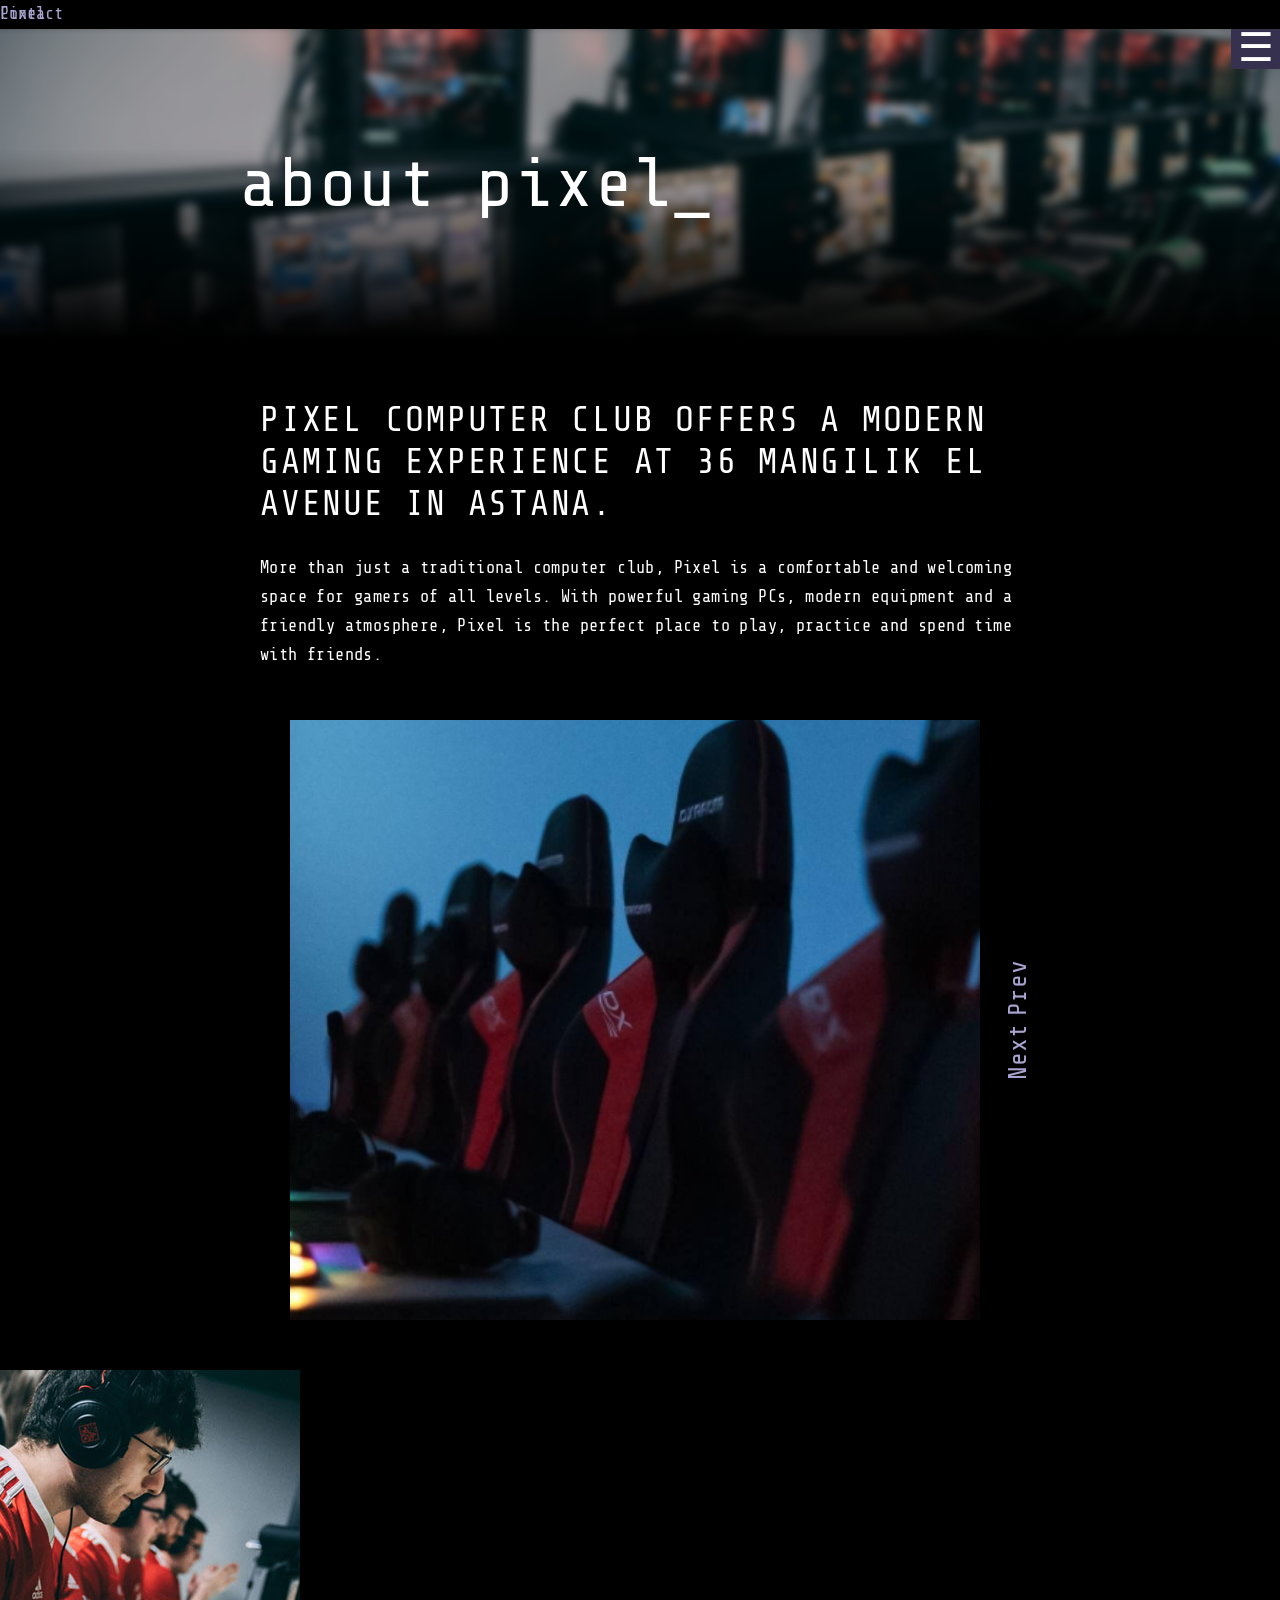
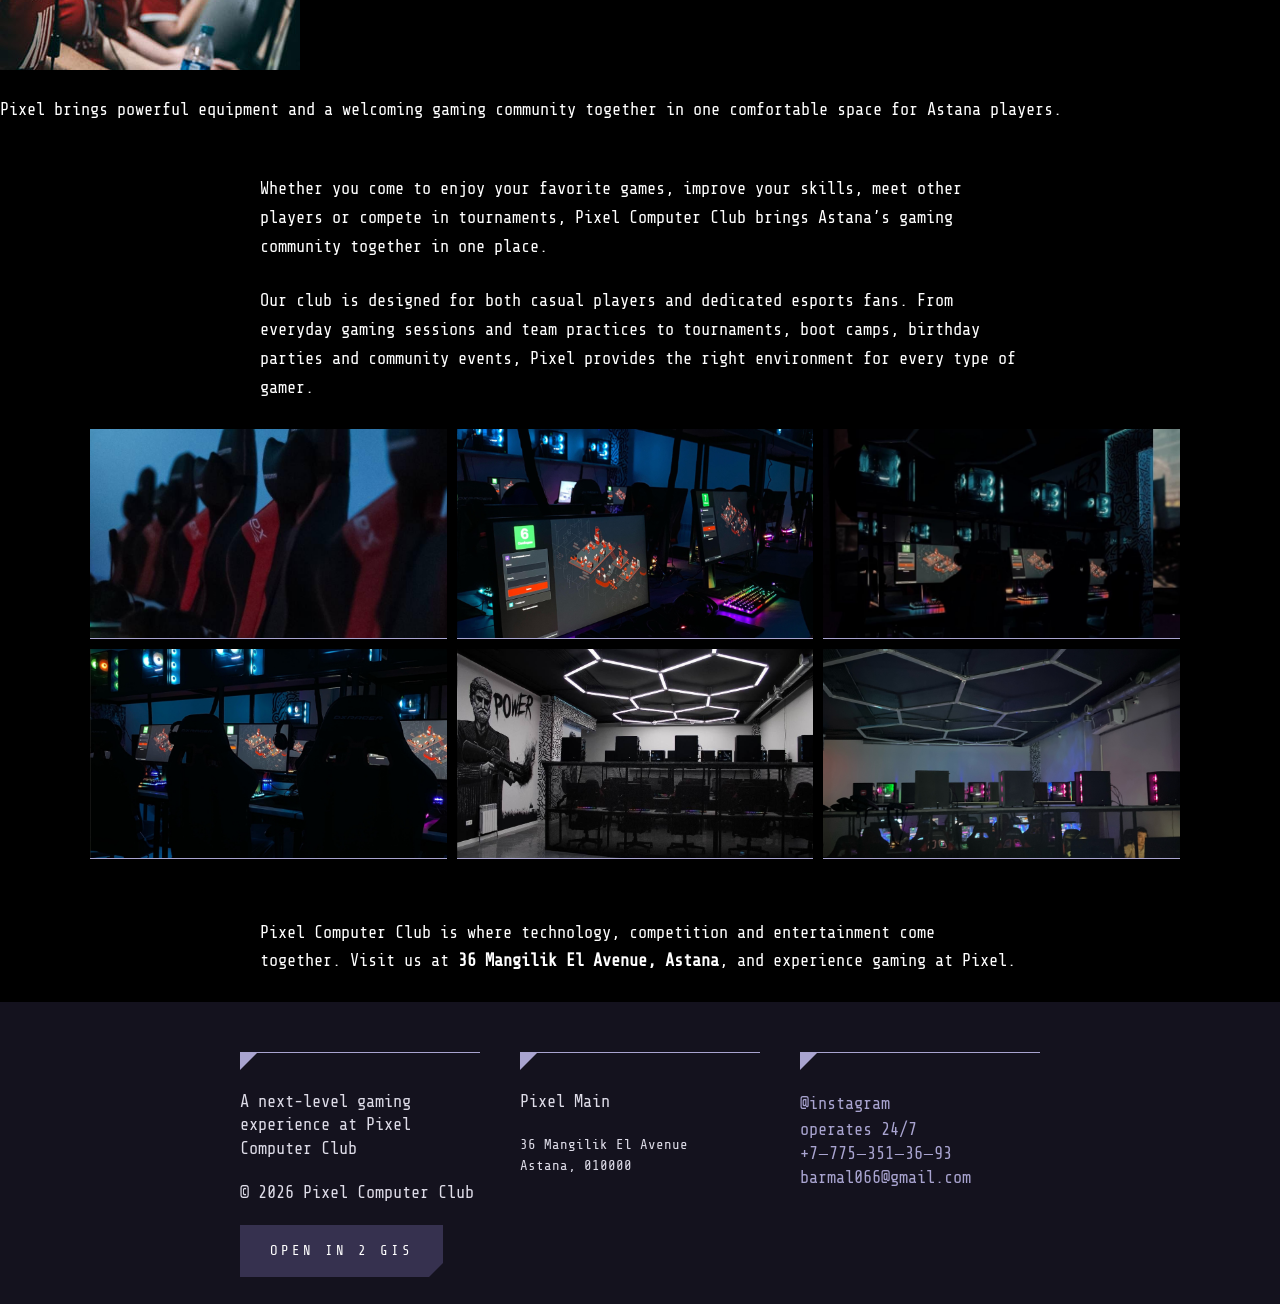
<file: index.html>
<!doctype html>
<html lang="en">
  <head>
    <meta charset="utf-8">
    <meta name="viewport" content="width=device-width, initial-scale=1">
    <meta name="author" content="Anuar Maksut Se - 2537">
    <!-- Author: Anuar Maksut Se - 2537 -->
    <meta name="description" content="About Pixel Computer Club and its gaming center in Astana.">
    <title>About Pixel Computer Club</title>
    <link rel="stylesheet" href="styles.css">
    <!-- Internal CSS demonstrates page-level cascade over the two external stylesheets. -->
    <style>
      .pixel-cascade-demo {
        color: var(--pixel-light);
        letter-spacing: 0.4px;
      }
    </style>
  </head>
  <body>
    <!-- This fixed shortcut remains available while the page is scrolled. -->
    <a class="pixel-fixed-contact" href="https://www.instagram.com/pixel.cyberclub/" target="_blank" rel="noreferrer">Contact</a>
    <div class="pixel-page">
      <header class="pixel-site-header">
        <div class="pixel-site-branding">
          <a class="pixel-brand" href="index.html" aria-label="Pixel Computer Club home">Pixel</a>
        </div>

        <nav class="pixel-navigation" aria-label="Primary navigation">
          <!-- The unordered list gives assistive technology a semantic navigation set. -->
          <ul class="pixel-desktop-nav-list">
            <li class="pixel-nav-item"><a class="pixel-nav-link pixel-nav-home" href="index.html">↰</a></li>

            <li class="pixel-nav-item">
              <details class="pixel-nav-details">
                <summary class="pixel-nav-link pixel-nav-link-active">About Pixel <span aria-hidden="true">⌄</span></summary>
                <div class="pixel-nav-dropdown">
                  <a class="pixel-dropdown-card" href="index.html">
                    <img src="assets/pixel/menu-north-bergen.jpg" alt="">
                    <div>
                      <p class="pixel-dropdown-title">About Pixel</p>
                      <p>Our center is designed by industry veterans to deliver a professional gaming experience for all levels.</p>
                      <span aria-hidden="true">→</span>
                    </div>
                  </a>
                  <a class="pixel-dropdown-card" href="#organizations">
                    <img src="assets/pixel/menu-organizations.jpg" alt="">
                    <div>
                      <p class="pixel-dropdown-title">Competitive eSports Organizations</p>
                      <p>Private rooms, top of the line equipment and network for competitive organizations.</p>
                      <span aria-hidden="true">→</span>
                    </div>
                  </a>
                  <a class="pixel-dropdown-card pixel-dropdown-card-wide" href="#contact">
                    <div>
                      <p class="pixel-dropdown-title">Pixel Community League</p>
                      <p>The first-ever in-person high school esports league in the United States.</p>
                      <span aria-hidden="true">→</span>
                    </div>
                  </a>
                </div>
              </details>
            </li>

            <li class="pixel-nav-item"><a class="pixel-nav-link" href="all-locations.html">The devices and price</a></li>
            <li class="pixel-nav-item"><a class="pixel-nav-link" href="food-and-drinks.html">Food and drinks</a></li>
            <li class="pixel-nav-item"><a class="pixel-nav-link" href="computer-map.html">Computer map</a></li>

            <li class="pixel-nav-item">
              <details class="pixel-nav-details">
                <summary class="pixel-nav-link">Birthday Parties <span aria-hidden="true">⌄</span></summary>
                <div class="pixel-nav-small-dropdown">
                  <a href="all-locations.html">At Pixel Main</a>
                </div>
              </details>
            </li>

            <li class="pixel-nav-item"><a class="pixel-nav-link" href="#contact">Contact Us</a></li>
          </ul>

          <details class="pixel-mobile-menu">
            <summary class="pixel-menu-toggle" aria-label="Open menu"><span class="pixel-menu-icon" aria-hidden="true"></span></summary>
            <ul class="pixel-mobile-nav">
              <li><a href="index.html">↰</a></li>
              <li><a href="index.html">About Pixel</a></li>
              <li><a href="all-locations.html">The devices and price</a></li>
              <li><a href="food-and-drinks.html">Food and drinks</a></li>
              <li><a href="computer-map.html">Computer map</a></li>
              <li><a href="#birthday-parties">Birthday Parties</a></li>
              <li><a href="#contact">Contact Us</a></li>
            </ul>
          </details>
        </nav>
      </header>

      <!-- `main-content` gives the skip/fixed-contact links one stable page target. -->
      <main class="pixel-main" id="main-content">
        <header class="pixel-hero">
          <div class="pixel-hero-background"></div>
          <div class="pixel-hero-inner">
            <h1 class="pixel-hero-title">
              <span>about pixel<span class="pixel-cursor">_</span></span>
            </h1>
          </div>
        </header>

        <article class="pixel-article">
          <div class="pixel-content-wrap">
            <section class="pixel-section pixel-intro">
              <h2>Pixel Computer Club offers a modern gaming experience at 36 Mangilik El Avenue in Astana.</h2>
              <!-- The inline color wins over the internal rule above and demonstrates CSS cascade order. -->
              <p class="pixel-cascade-demo" style="color: var(--pixel-white);">More than just a traditional computer club, Pixel is a comfortable and welcoming space for gamers of all levels. With powerful gaming PCs, modern equipment and a friendly atmosphere, Pixel is the perfect place to play, practice and spend time with friends.</p>
            </section>
          </div>

          <section class="pixel-slider" aria-label="Pixel Computer Club highlights">
            <input class="pixel-slider-state" type="radio" name="highlight-slide" id="slide-1" checked aria-label="Highlight image 1">
            <input class="pixel-slider-state" type="radio" name="highlight-slide" id="slide-2" aria-label="Highlight image 2">
            <input class="pixel-slider-state" type="radio" name="highlight-slide" id="slide-3" aria-label="Highlight image 3">
            <input class="pixel-slider-state" type="radio" name="highlight-slide" id="slide-4" aria-label="Highlight image 4">
            <input class="pixel-slider-state" type="radio" name="highlight-slide" id="slide-5" aria-label="Highlight image 5">
            <input class="pixel-slider-state" type="radio" name="highlight-slide" id="slide-6" aria-label="Highlight image 6">

            <div class="pixel-slider-nav" aria-label="Image navigation">
              <div class="pixel-slider-controls pixel-slider-controls-1">
                <label class="pixel-slider-control" for="slide-4">Prev</label>
                <label class="pixel-slider-control" for="slide-2">Next</label>
              </div>
              <div class="pixel-slider-controls pixel-slider-controls-2">
                <label class="pixel-slider-control" for="slide-1">Prev</label>
                <label class="pixel-slider-control" for="slide-3">Next</label>
              </div>
              <div class="pixel-slider-controls pixel-slider-controls-3">
                <label class="pixel-slider-control" for="slide-2">Prev</label>
                <label class="pixel-slider-control" for="slide-4">Next</label>
              </div>
              <div class="pixel-slider-controls pixel-slider-controls-4">
                <label class="pixel-slider-control" for="slide-3">Prev</label>
                <label class="pixel-slider-control" for="slide-5">Next</label>
              </div>
              <div class="pixel-slider-controls pixel-slider-controls-5">
                <label class="pixel-slider-control" for="slide-4">Prev</label>
                <label class="pixel-slider-control" for="slide-6">Next</label>
              </div>
              <div class="pixel-slider-controls pixel-slider-controls-6">
                <label class="pixel-slider-control" for="slide-5">Prev</label>
                <label class="pixel-slider-control" for="slide-1">Next</label>
              </div>
            </div>

            <div class="pixel-slide pixel-slide-1">
              <figure class="pixel-slide-figure"><div class="pixel-slide-image pixel-slide-image-1" role="img" aria-label="Pixel highlight image 1"></div></figure>
            </div>
            <div class="pixel-slide pixel-slide-2">
              <figure class="pixel-slide-figure"><div class="pixel-slide-image pixel-slide-image-2" role="img" aria-label="Pixel highlight image 2"></div></figure>
            </div>
            <div class="pixel-slide pixel-slide-3">
              <figure class="pixel-slide-figure"><div class="pixel-slide-image pixel-slide-image-3" role="img" aria-label="Pixel highlight image 3"></div></figure>
            </div>
            <div class="pixel-slide pixel-slide-4">
              <figure class="pixel-slide-figure"><div class="pixel-slide-image pixel-slide-image-4" role="img" aria-label="Pixel highlight image 4"></div></figure>
            </div>
            <div class="pixel-slide pixel-slide-5">
              <figure class="pixel-slide-figure"><div class="pixel-slide-image pixel-slide-image-5" role="img" aria-label="Pixel highlight image 5"></div></figure>
            </div>
            <div class="pixel-slide pixel-slide-6">
              <figure class="pixel-slide-figure"><div class="pixel-slide-image pixel-slide-image-6" role="img" aria-label="Pixel highlight image 6"></div></figure>
            </div>
          </section>

          <section class="pixel-float-demo" aria-label="Pixel club introduction">
            <img src="assets/pixel/menu-organizations.jpg" alt="Gaming computers at Pixel Computer Club">
            <p>Pixel brings powerful equipment and a welcoming gaming community together in one comfortable space for Astana players.</p>
            <div class="pixel-clear-demo" aria-hidden="true"></div>
          </section>

          <div class="pixel-content-wrap">
            <!-- `organizations` is the anchor used by the community menu card. -->
            <section class="pixel-section pixel-body-copy" id="organizations">
              <p>Whether you come to enjoy your favorite games, improve your skills, meet other players or compete in tournaments, Pixel Computer Club brings Astana’s gaming community together in one place.</p>
              <p>Our club is designed for both casual players and dedicated esports fans. From everyday gaming sessions and team practices to tournaments, boot camps, birthday parties and community events, Pixel provides the right environment for every type of gamer.</p>
            </section>
          </div>

          <div class="pixel-gallery" aria-label="Pixel Computer Club photo gallery">
            <div class="pixel-gallery-item-wrapper"><div class="pixel-gallery-item pixel-gallery-image-1" role="img" aria-label="Pixel gallery image 1"></div></div>
            <div class="pixel-gallery-item-wrapper"><div class="pixel-gallery-item pixel-gallery-image-2" role="img" aria-label="Pixel gallery image 2"></div></div>
            <div class="pixel-gallery-item-wrapper"><div class="pixel-gallery-item pixel-gallery-image-3" role="img" aria-label="Pixel gallery image 3"></div></div>
            <div class="pixel-gallery-item-wrapper"><div class="pixel-gallery-item pixel-gallery-image-4" role="img" aria-label="Pixel gallery image 4"></div></div>
            <div class="pixel-gallery-item-wrapper"><div class="pixel-gallery-item pixel-gallery-image-5" role="img" aria-label="Pixel gallery image 5"></div></div>
            <div class="pixel-gallery-item-wrapper"><div class="pixel-gallery-item pixel-gallery-image-6" role="img" aria-label="Pixel gallery image 6"></div></div>
          </div>

          <div class="pixel-content-wrap">
            <section class="pixel-section pixel-closing-copy">
              <p>Pixel Computer Club is where technology, competition and entertainment come together. Visit us at <strong>36 Mangilik El Avenue, Astana</strong>, and experience gaming at Pixel.</p>
            </section>
          </div>
        </article>
      </main>

      <!-- `contact` gives the header and footer links a stable destination. -->
      <footer class="pixel-site-footer" id="contact">
        <div class="pixel-footer-inner">
          <div class="pixel-footer-item">
            <div class="pixel-footer-rule" aria-hidden="true"></div>
            <p>A next-level gaming experience at Pixel Computer Club</p>
            <p class="pixel-footer-copyright">&copy; 2026 Pixel Computer Club</p>
            <p><a class="pixel-button" href="https://2gis.kz/astana/firm/70000001081269255" target="_blank" rel="noreferrer">Open in 2 GIS</a></p>
          </div>
          <div class="pixel-footer-item" id="locations">
            <div class="pixel-footer-rule" aria-hidden="true"></div>
            <p class="pixel-footer-location">Pixel Main</p>
            <p><small>36 Mangilik El Avenue<br>Astana, 010000</small></p>
          </div>
          <div class="pixel-footer-item" id="birthday-parties">
            <div class="pixel-footer-rule" aria-hidden="true"></div>
            <a href="https://www.instagram.com/pixel.cyberclub/" target="_blank" rel="noreferrer">@instagram</a><br>
            <p class="pixel-footer-contact"><span class="pixel-footer-social-label">operates 24/7</span><br><span class="pixel-footer-social-label">+7‒775‒351‒36‒93</span><br><span class="pixel-footer-social-label">barmal066@gmail.com</span></p>
          </div>
        </div>
      </footer>
    </div>
  </body>
</html>
</file>
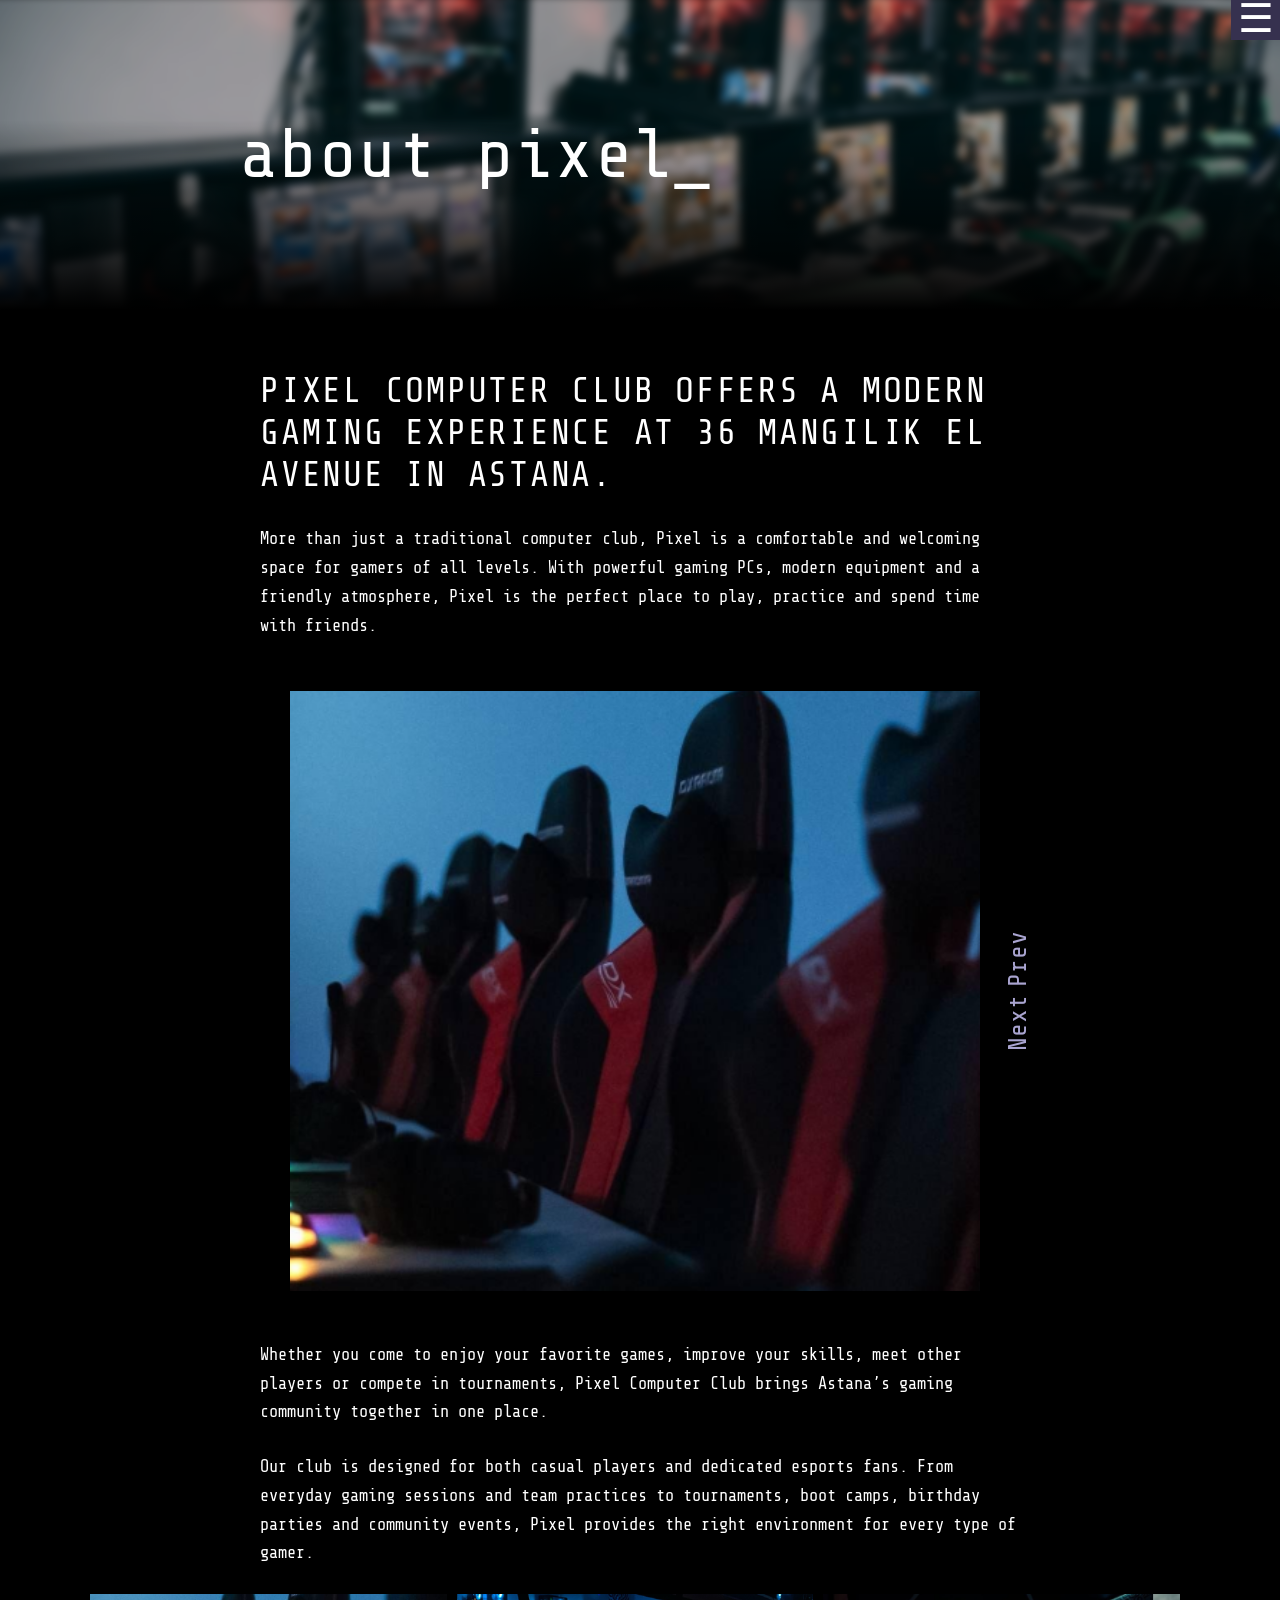
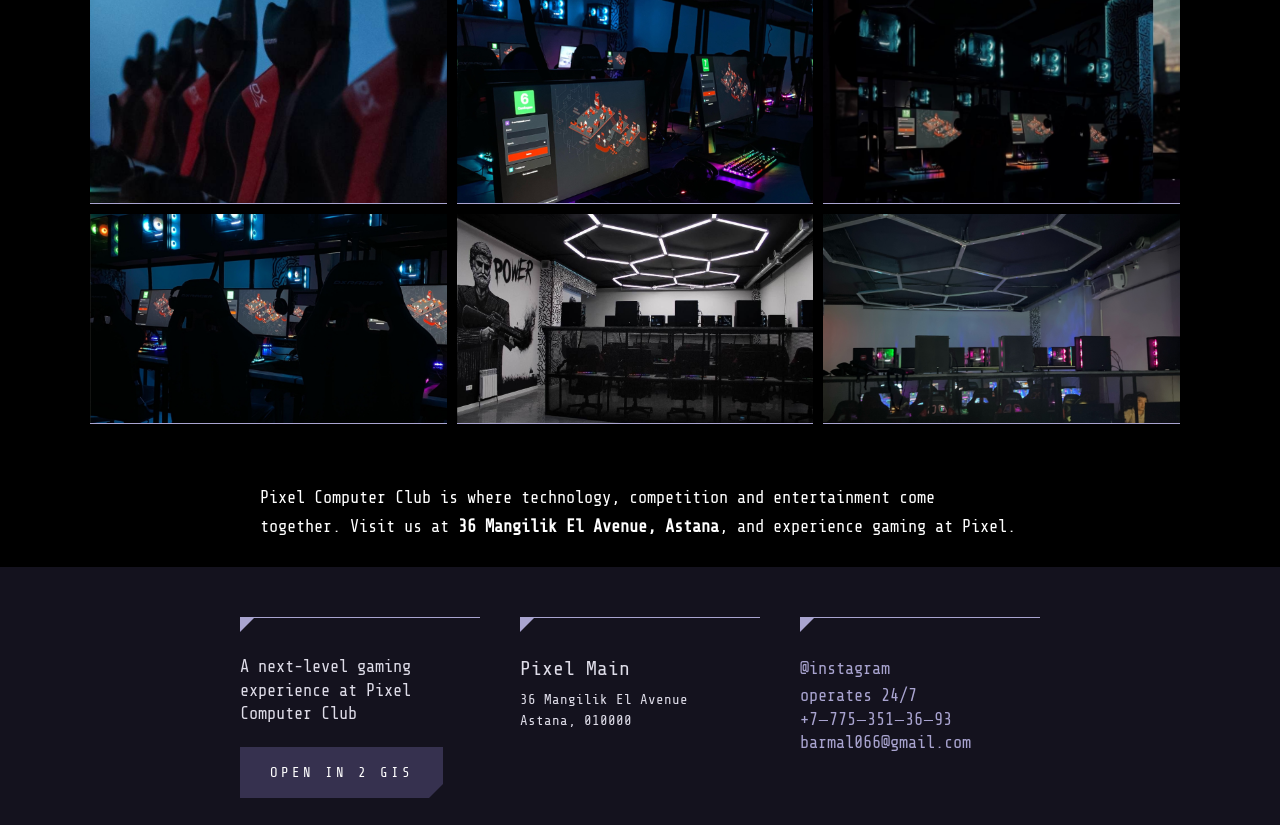
<file: about-pixel.html>
<!doctype html>
<html lang="en">
  <head>
    <meta charset="utf-8">
    <meta name="viewport" content="width=device-width, initial-scale=1">
    <meta name="Anuar Maksut Se - 2537" content="Anuar Maksut Se - 2537">
    <!-- Author: Anuar Maksut Se - 2537 -->
    <meta name="description" content="About Pixel Computer Club and its gaming center in Astana.">
    <title>About Pixel Computer Club</title>
    <link rel="stylesheet" href="styles.css">
  </head>
  <body>
    <div class="pixel-page">
      <header class="pixel-site-header">
        <nav class="pixel-navigation" aria-label="Primary navigation">
          <div class="pixel-desktop-nav">
            <a class="pixel-nav-link pixel-nav-home" href="index.html">↰</a>

            <details class="pixel-nav-details">
              <summary class="pixel-nav-link pixel-nav-link-active">About Pixel <span aria-hidden="true">⌄</span></summary>
              <div class="pixel-nav-dropdown">
                <a class="pixel-dropdown-card" href="about-pixel.html">
                  <img src="assets/pixel/menu-north-bergen.jpg" alt="">
                  <div>
                    <h4>About Pixel</h4>
                    <p>Our center is designed by industry veterans to deliver a professional gaming experience for all levels.</p>
                    <span aria-hidden="true">→</span>
                  </div>
                </a>
                <a class="pixel-dropdown-card" href="#organizations">
                  <img src="assets/pixel/menu-organizations.jpg" alt="">
                  <div>
                    <h4>Competitive eSports Organizations</h4>
                    <p>Private rooms, top of the line equipment and network for competitive organizations.</p>
                    <span aria-hidden="true">→</span>
                  </div>
                </a>
                <a class="pixel-dropdown-card pixel-dropdown-card-wide" href="#contact">
                  <div>
                    <h4>Pixel Community League</h4>
                    <p>The first-ever in-person high school esports league in the United States.</p>
                    <span aria-hidden="true">→</span>
                  </div>
                </a>
              </div>
            </details>

            <a class="pixel-nav-link" href="all-locations.html">The devices and price</a>
            <a class="pixel-nav-link" href="food-and-drinks.html">Food and drinks</a>
            <a class="pixel-nav-link" href="computer-map.html">Computer map</a>

            <details class="pixel-nav-details">
              <summary class="pixel-nav-link">Birthday Parties <span aria-hidden="true">⌄</span></summary>
              <div class="pixel-nav-small-dropdown">
                <a href="all-locations.html">At Pixel Main</a>
              </div>
            </details>

            <a class="pixel-nav-link" href="#contact">Contact Us</a>
          </div>

          <details class="pixel-mobile-menu">
            <summary class="pixel-menu-toggle" aria-label="Open menu"><span class="pixel-menu-icon" aria-hidden="true"></span></summary>
            <div class="pixel-mobile-nav">
              <a href="index.html">↰</a>
              <a href="about-pixel.html">About Pixel</a>
              <a href="all-locations.html">The devices and price</a>
              <a href="food-and-drinks.html">Food and drinks</a>
              <a href="computer-map.html">Computer map</a>
              <a href="#birthday-parties">Birthday Parties</a>
              <a href="#contact">Contact Us</a>
            </div>
          </details>
        </nav>
      </header>

      <main class="pixel-main">
        <header class="pixel-hero">
          <div class="pixel-hero-background"></div>
          <div class="pixel-hero-inner">
            <h1 class="pixel-hero-title">
              <span>about pixel<span class="pixel-cursor">_</span></span>
            </h1>
          </div>
        </header>

        <article class="pixel-article">
          <div class="pixel-content-wrap">
            <section class="pixel-section pixel-intro">
              <h2>Pixel Computer Club offers a modern gaming experience at 36 Mangilik El Avenue in Astana.</h2>
              <p>More than just a traditional computer club, Pixel is a comfortable and welcoming space for gamers of all levels. With powerful gaming PCs, modern equipment and a friendly atmosphere, Pixel is the perfect place to play, practice and spend time with friends.</p>
            </section>
          </div>

          <section class="pixel-slider" aria-label="Pixel Computer Club highlights">
            <input class="pixel-slider-state" type="radio" name="highlight-slide" id="slide-1" checked aria-label="Highlight image 1">
            <input class="pixel-slider-state" type="radio" name="highlight-slide" id="slide-2" aria-label="Highlight image 2">
            <input class="pixel-slider-state" type="radio" name="highlight-slide" id="slide-3" aria-label="Highlight image 3">
            <input class="pixel-slider-state" type="radio" name="highlight-slide" id="slide-4" aria-label="Highlight image 4">

            <div class="pixel-slider-nav" aria-label="Image navigation">
              <div class="pixel-slider-controls pixel-slider-controls-1">
                <label class="pixel-slider-control" for="slide-4">Prev</label>
                <label class="pixel-slider-control" for="slide-2">Next</label>
              </div>
              <div class="pixel-slider-controls pixel-slider-controls-2">
                <label class="pixel-slider-control" for="slide-1">Prev</label>
                <label class="pixel-slider-control" for="slide-3">Next</label>
              </div>
              <div class="pixel-slider-controls pixel-slider-controls-3">
                <label class="pixel-slider-control" for="slide-2">Prev</label>
                <label class="pixel-slider-control" for="slide-4">Next</label>
              </div>
              <div class="pixel-slider-controls pixel-slider-controls-4">
                <label class="pixel-slider-control" for="slide-3">Prev</label>
                <label class="pixel-slider-control" for="slide-1">Next</label>
              </div>
            </div>

            <div class="pixel-slide pixel-slide-1">
              <figure class="pixel-slide-figure"><div class="pixel-slide-image pixel-slide-image-1" role="img" aria-label="Pixel highlight image 1"></div></figure>
            </div>
            <div class="pixel-slide pixel-slide-2">
              <figure class="pixel-slide-figure"><div class="pixel-slide-image pixel-slide-image-2" role="img" aria-label="Pixel highlight image 2"></div></figure>
            </div>
            <div class="pixel-slide pixel-slide-3">
              <figure class="pixel-slide-figure"><div class="pixel-slide-image pixel-slide-image-3" role="img" aria-label="Pixel highlight image 3"></div></figure>
            </div>
            <div class="pixel-slide pixel-slide-4">
              <figure class="pixel-slide-figure"><div class="pixel-slide-image pixel-slide-image-4" role="img" aria-label="Pixel highlight image 4"></div></figure>
            </div>
          </section>

          <div class="pixel-content-wrap">
            <section class="pixel-section pixel-body-copy" id="organizations">
              <p>Whether you come to enjoy your favorite games, improve your skills, meet other players or compete in tournaments, Pixel Computer Club brings Astana’s gaming community together in one place.</p>
              <p>Our club is designed for both casual players and dedicated esports fans. From everyday gaming sessions and team practices to tournaments, boot camps, birthday parties and community events, Pixel provides the right environment for every type of gamer.</p>
            </section>
          </div>

          <div class="pixel-gallery" aria-label="Pixel Computer Club photo gallery">
            <div class="pixel-gallery-item-wrapper"><div class="pixel-gallery-item pixel-gallery-image-1" role="img" aria-label="Pixel gallery image 1"></div></div>
            <div class="pixel-gallery-item-wrapper"><div class="pixel-gallery-item pixel-gallery-image-2" role="img" aria-label="Pixel gallery image 2"></div></div>
            <div class="pixel-gallery-item-wrapper"><div class="pixel-gallery-item pixel-gallery-image-3" role="img" aria-label="Pixel gallery image 3"></div></div>
            <div class="pixel-gallery-item-wrapper"><div class="pixel-gallery-item pixel-gallery-image-4" role="img" aria-label="Pixel gallery image 4"></div></div>
            <div class="pixel-gallery-item-wrapper"><div class="pixel-gallery-item pixel-gallery-image-5" role="img" aria-label="Pixel gallery image 5"></div></div>
            <div class="pixel-gallery-item-wrapper"><div class="pixel-gallery-item pixel-gallery-image-6" role="img" aria-label="Pixel gallery image 6"></div></div>
          </div>

          <div class="pixel-content-wrap">
            <section class="pixel-section pixel-closing-copy">
              <p>Pixel Computer Club is where technology, competition and entertainment come together. Visit us at <strong>36 Mangilik El Avenue, Astana</strong>, and experience gaming at Pixel.</p>
            </section>
          </div>
        </article>
      </main>

      <footer class="pixel-site-footer" id="contact">
        <div class="pixel-footer-inner">
          <div class="pixel-footer-item">
            <h5 aria-hidden="true"></h5>
            <p>A next-level gaming experience at Pixel Computer Club</p>
            <p><a class="pixel-button" href="https://2gis.kz/astana/firm/70000001081269255" target="_blank" rel="noreferrer">Open in 2 GIS</a></p>
          </div>
          <div class="pixel-footer-item" id="locations">
            <h5 aria-hidden="true"></h5>
            <h4>Pixel Main</h4>
            <p><small>36 Mangilik El Avenue<br>Astana, 010000</small></p>
          </div>
          <div class="pixel-footer-item" id="birthday-parties">
            <h5 aria-hidden="true"></h5>
            <a href="https://www.instagram.com/pixel.cyberclub/" target="_blank" rel="noreferrer">@instagram</a><br>
            <p class="pixel-footer-contact"><span class="pixel-footer-social-label">operates 24/7</span><br><span class="pixel-footer-social-label">+7‒775‒351‒36‒93</span><br><span class="pixel-footer-social-label">barmal066@gmail.com</span></p>
          </div>
        </div>
      </footer>
    </div>
  </body>
</html>
</file>
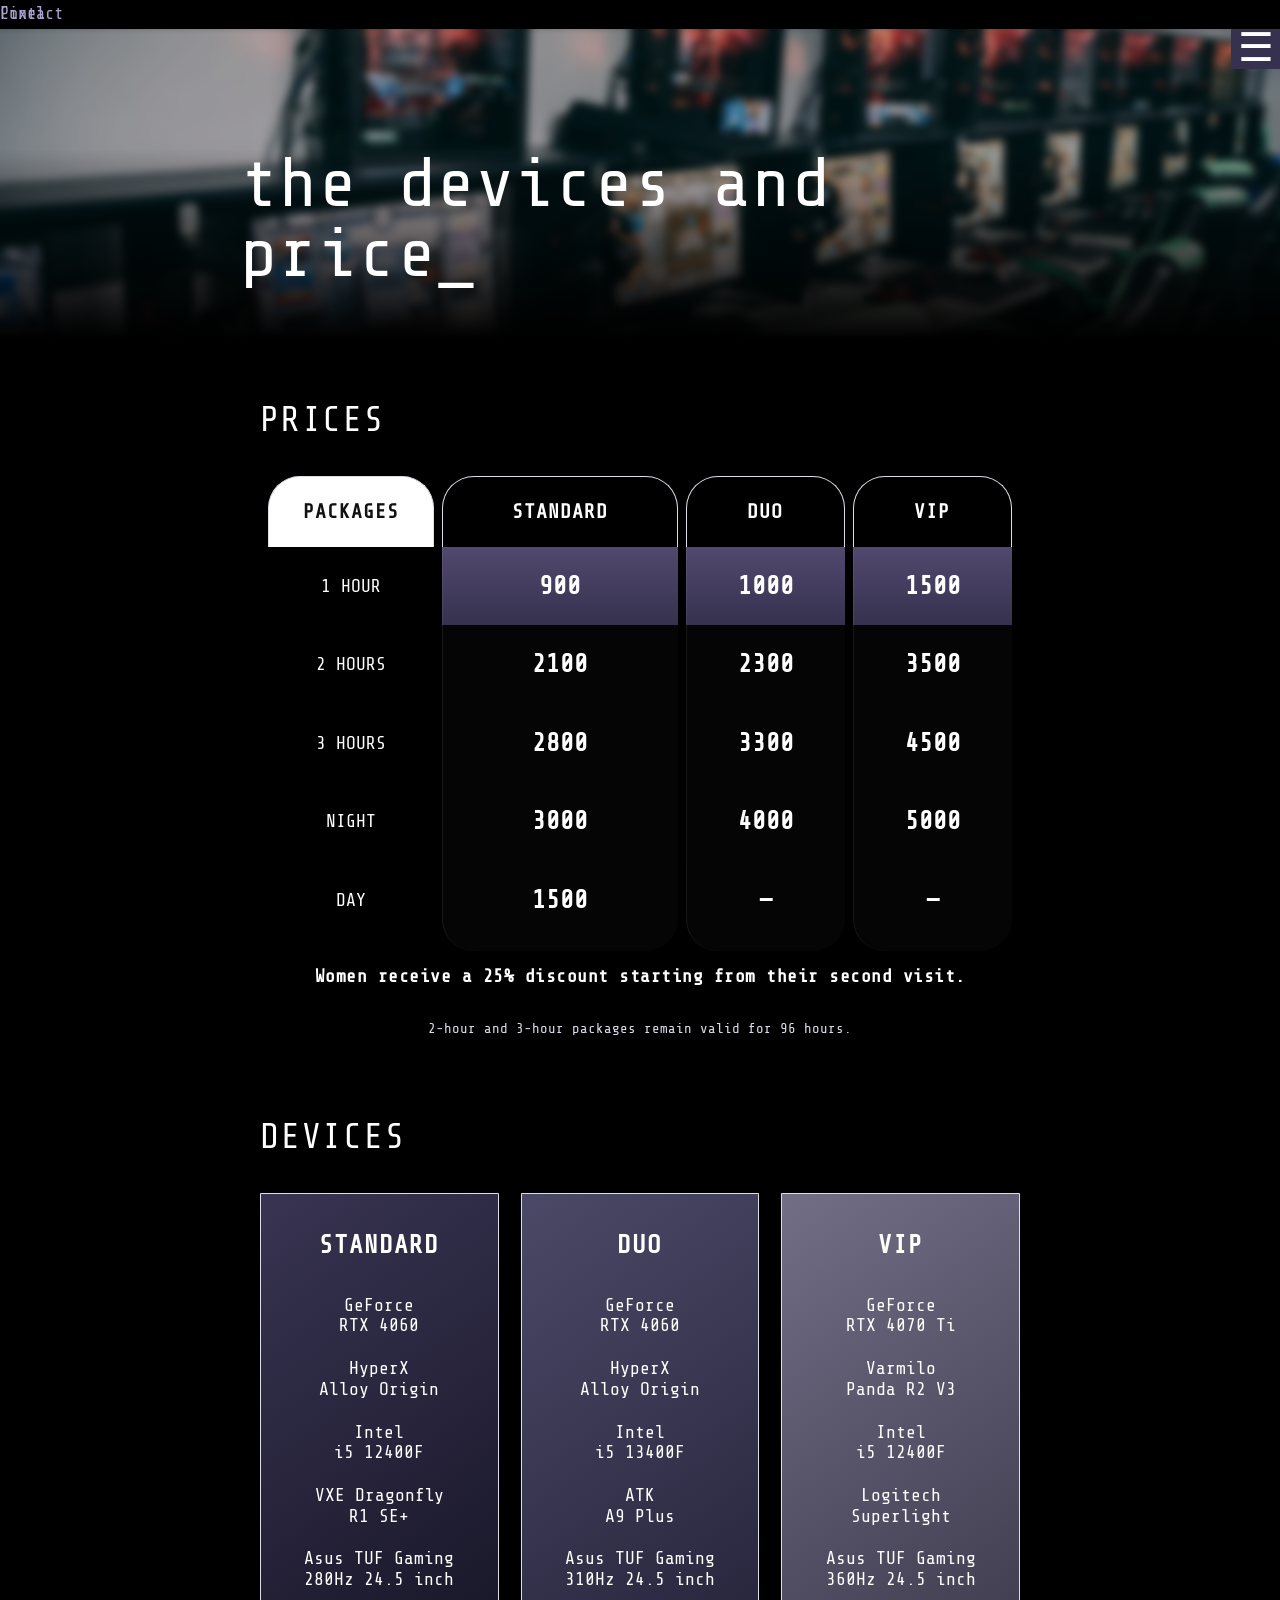
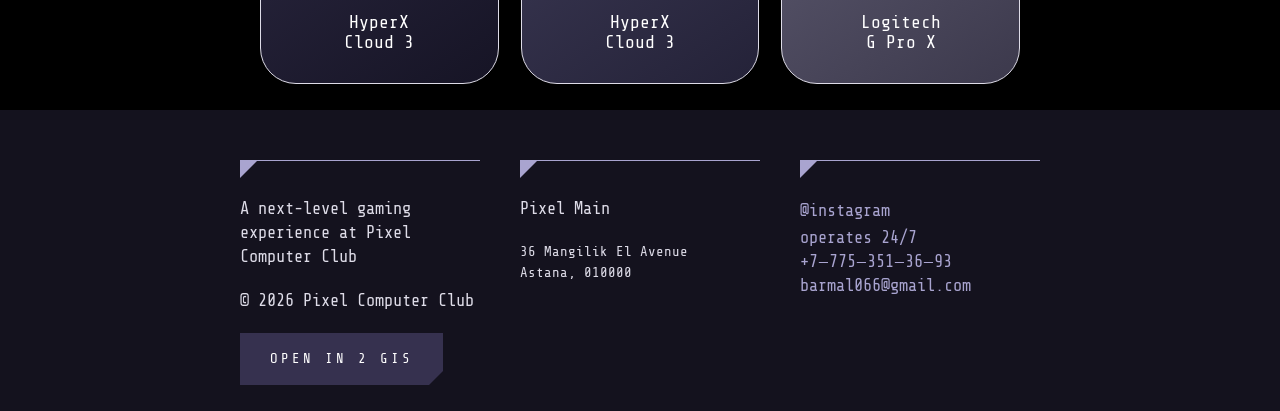
<file: all-locations.html>
<!doctype html>
<html lang="en">
  <head>
    <meta charset="utf-8">
    <meta name="viewport" content="width=device-width, initial-scale=1">
    <meta name="author" content="Anuar Maksut Se - 2537">
    <!-- Author: Anuar -->
    <meta name="description" content="Find Pixel Computer Club at 36 Mangilik El Avenue in Astana.">
    <title>The Devices and Price — Pixel Computer Club</title>
    <link rel="stylesheet" href="styles.css">
    <!-- Internal CSS demonstrates the page-level cascade on the pricing page. -->
    <style>
      .pixel-pricing-page .pixel-vip-note {
        letter-spacing: 0.5px;
      }
    </style>
  </head>
  <body>
    <!-- This fixed shortcut remains available while the page is scrolled. -->
    <a class="pixel-fixed-contact" href="https://www.instagram.com/pixel.cyberclub/" target="_blank" rel="noreferrer">Contact</a>
    <div class="pixel-page">
      <header class="pixel-site-header">
        <div class="pixel-site-branding">
          <a class="pixel-brand" href="index.html" aria-label="Pixel Computer Club home">Pixel</a>
        </div>

        <nav class="pixel-navigation" aria-label="Primary navigation">
          <!-- The unordered list gives assistive technology a semantic navigation set. -->
          <ul class="pixel-desktop-nav-list">
            <li class="pixel-nav-item"><a class="pixel-nav-link pixel-nav-home" href="index.html">↰</a></li>

            <li class="pixel-nav-item">
              <details class="pixel-nav-details">
                <summary class="pixel-nav-link">About Pixel <span aria-hidden="true">⌄</span></summary>
                <div class="pixel-nav-dropdown">
                  <a class="pixel-dropdown-card" href="index.html">
                    <img src="assets/pixel/menu-north-bergen.jpg" alt="">
                    <div>
                      <p class="pixel-dropdown-title">About Pixel</p>
                      <p>Our club is a welcoming place to play, practice and spend time with friends.</p>
                      <span aria-hidden="true">→</span>
                    </div>
                  </a>
                  <a class="pixel-dropdown-card" href="index.html#organizations">
                    <img src="assets/pixel/menu-organizations.jpg" alt="">
                    <div>
                      <p class="pixel-dropdown-title">Pixel Gaming Community</p>
                      <p>Meet other players, improve your skills and compete in tournaments.</p>
                      <span aria-hidden="true">→</span>
                    </div>
                  </a>
                  <a class="pixel-dropdown-card pixel-dropdown-card-wide" href="#contact">
                    <div>
                      <p class="pixel-dropdown-title">Pixel Community League</p>
                      <p>Gaming events and activities for players of every level.</p>
                      <span aria-hidden="true">→</span>
                    </div>
                  </a>
                </div>
              </details>
            </li>

            <li class="pixel-nav-item"><a class="pixel-nav-link pixel-nav-link-active" href="all-locations.html">The devices and price</a></li>
            <li class="pixel-nav-item"><a class="pixel-nav-link" href="food-and-drinks.html">Food and drinks</a></li>
            <li class="pixel-nav-item"><a class="pixel-nav-link" href="computer-map.html">Computer map</a></li>

            <li class="pixel-nav-item">
              <details class="pixel-nav-details">
                <summary class="pixel-nav-link">Birthday Parties <span aria-hidden="true">⌄</span></summary>
                <div class="pixel-nav-small-dropdown">
                  <a href="all-locations.html">At Pixel Main</a>
                </div>
              </details>
            </li>

            <li class="pixel-nav-item"><a class="pixel-nav-link" href="#contact">Contact Us</a></li>
          </ul>

          <details class="pixel-mobile-menu">
            <summary class="pixel-menu-toggle" aria-label="Open menu"><span class="pixel-menu-icon" aria-hidden="true"></span></summary>
            <ul class="pixel-mobile-nav">
              <li><a href="index.html">↰</a></li>
              <li><a href="index.html">About Pixel</a></li>
              <li><a href="all-locations.html">The devices and price</a></li>
              <li><a href="food-and-drinks.html">Food and drinks</a></li>
              <li><a href="computer-map.html">Computer map</a></li>
              <li><a href="#birthday-parties">Birthday Parties</a></li>
              <li><a href="#contact">Contact Us</a></li>
            </ul>
          </details>
        </nav>
      </header>

      <!-- `main-content` gives the skip/fixed-contact links one stable page target. -->
      <main class="pixel-main" id="main-content">
        <header class="pixel-hero">
          <div class="pixel-hero-background"></div>
          <div class="pixel-hero-inner">
            <h1 class="pixel-hero-title">
              <span>the devices and price<span class="pixel-cursor">_</span></span>
            </h1>
          </div>
        </header>

        <article class="pixel-article pixel-pricing-page">
          <div class="pixel-content-wrap">
            <section class="pixel-section pixel-pricing-section">
              <h2>Prices</h2>
              <div class="pixel-pricing-table-wrap">
                <table class="pixel-pricing-table">
                  <thead>
                    <tr>
                      <th scope="col">Packages</th>
                      <th scope="col">Standard</th>
                      <th scope="col">Duo</th>
                      <th scope="col">VIP</th>
                    </tr>
                  </thead>
                  <tbody>
                    <tr>
                      <th scope="row">1 hour</th>
                      <td>900</td>
                      <td>1000</td>
                      <td>1500</td>
                    </tr>
                    <tr>
                      <th scope="row">2 hours</th>
                      <td>2100</td>
                      <td>2300</td>
                      <td>3500</td>
                    </tr>
                    <tr>
                      <th scope="row">3 hours</th>
                      <td>2800</td>
                      <td>3300</td>
                      <td>4500</td>
                    </tr>
                    <tr>
                      <th scope="row">Night</th>
                      <td>3000</td>
                      <td>4000</td>
                      <td>5000</td>
                    </tr>
                    <tr>
                      <th scope="row">Day</th>
                      <td>1500</td>
                      <td>—</td>
                      <td>—</td>
                    </tr>
                  </tbody>
                </table>
              </div>
              <!-- This inline color deliberately wins over external and internal CSS in the cascade. -->
              <p class="pixel-vip-note" style="color: var(--pixel-white);">Women receive a 25% discount starting from their second visit.</p>
              <p class="pixel-pricing-note">2-hour and 3-hour packages remain valid for 96 hours.</p>
            </section>

            <section class="pixel-section pixel-devices-section">
              <h2>Devices</h2>
              <div class="pixel-devices-grid">
                <article class="pixel-device-card">
                  <h3>Standard</h3>
                  <ul>
                    <li>GeForce<br>RTX 4060</li>
                    <li>HyperX<br>Alloy Origin</li>
                    <li>Intel<br>i5 12400F</li>
                    <li>VXE Dragonfly<br>R1 SE+</li>
                    <li>Asus TUF Gaming<br>280Hz 24.5 inch</li>
                    <li>HyperX<br>Cloud 3</li>
                  </ul>
                </article>
                <article class="pixel-device-card">
                  <h3>Duo</h3>
                  <ul>
                    <li>GeForce<br>RTX 4060</li>
                    <li>HyperX<br>Alloy Origin</li>
                    <li>Intel<br>i5 13400F</li>
                    <li>ATK<br>A9 Plus</li>
                    <li>Asus TUF Gaming<br>310Hz 24.5 inch</li>
                    <li>HyperX<br>Cloud 3</li>
                  </ul>
                </article>
                <article class="pixel-device-card">
                  <h3>VIP</h3>
                  <ul>
                    <li>GeForce<br>RTX 4070 Ti</li>
                    <li>Varmilo<br>Panda R2 V3</li>
                    <li>Intel<br>i5 12400F</li>
                    <li>Logitech<br>Superlight</li>
                    <li>Asus TUF Gaming<br>360Hz 24.5 inch</li>
                    <li>Logitech<br>G Pro X</li>
                  </ul>
                </article>
              </div>
            </section>
          </div>
        </article>
      </main>

      <!-- `contact` gives the header and footer links a stable destination. -->
      <footer class="pixel-site-footer" id="contact">
        <div class="pixel-footer-inner">
          <div class="pixel-footer-item">
            <div class="pixel-footer-rule" aria-hidden="true"></div>
            <p>A next-level gaming experience at Pixel Computer Club</p>
            <p class="pixel-footer-copyright">&copy; 2026 Pixel Computer Club</p>
            <p><a class="pixel-button" href="https://2gis.kz/astana/firm/70000001081269255" target="_blank" rel="noreferrer">Open in 2 GIS</a></p>
          </div>
          <div class="pixel-footer-item" id="locations">
            <div class="pixel-footer-rule" aria-hidden="true"></div>
            <p class="pixel-footer-location">Pixel Main</p>
            <p><small>36 Mangilik El Avenue<br>Astana, 010000</small></p>
          </div>
          <div class="pixel-footer-item" id="birthday-parties">
            <div class="pixel-footer-rule" aria-hidden="true"></div>
            <a href="https://www.instagram.com/pixel.cyberclub/" target="_blank" rel="noreferrer">@instagram</a><br>
            <p class="pixel-footer-contact"><span class="pixel-footer-social-label">operates 24/7</span><br><span class="pixel-footer-social-label">+7‒775‒351‒36‒93</span><br><span class="pixel-footer-social-label">barmal066@gmail.com</span></p>
          </div>
        </div>
      </footer>
    </div>
  </body>
</html>
</file>
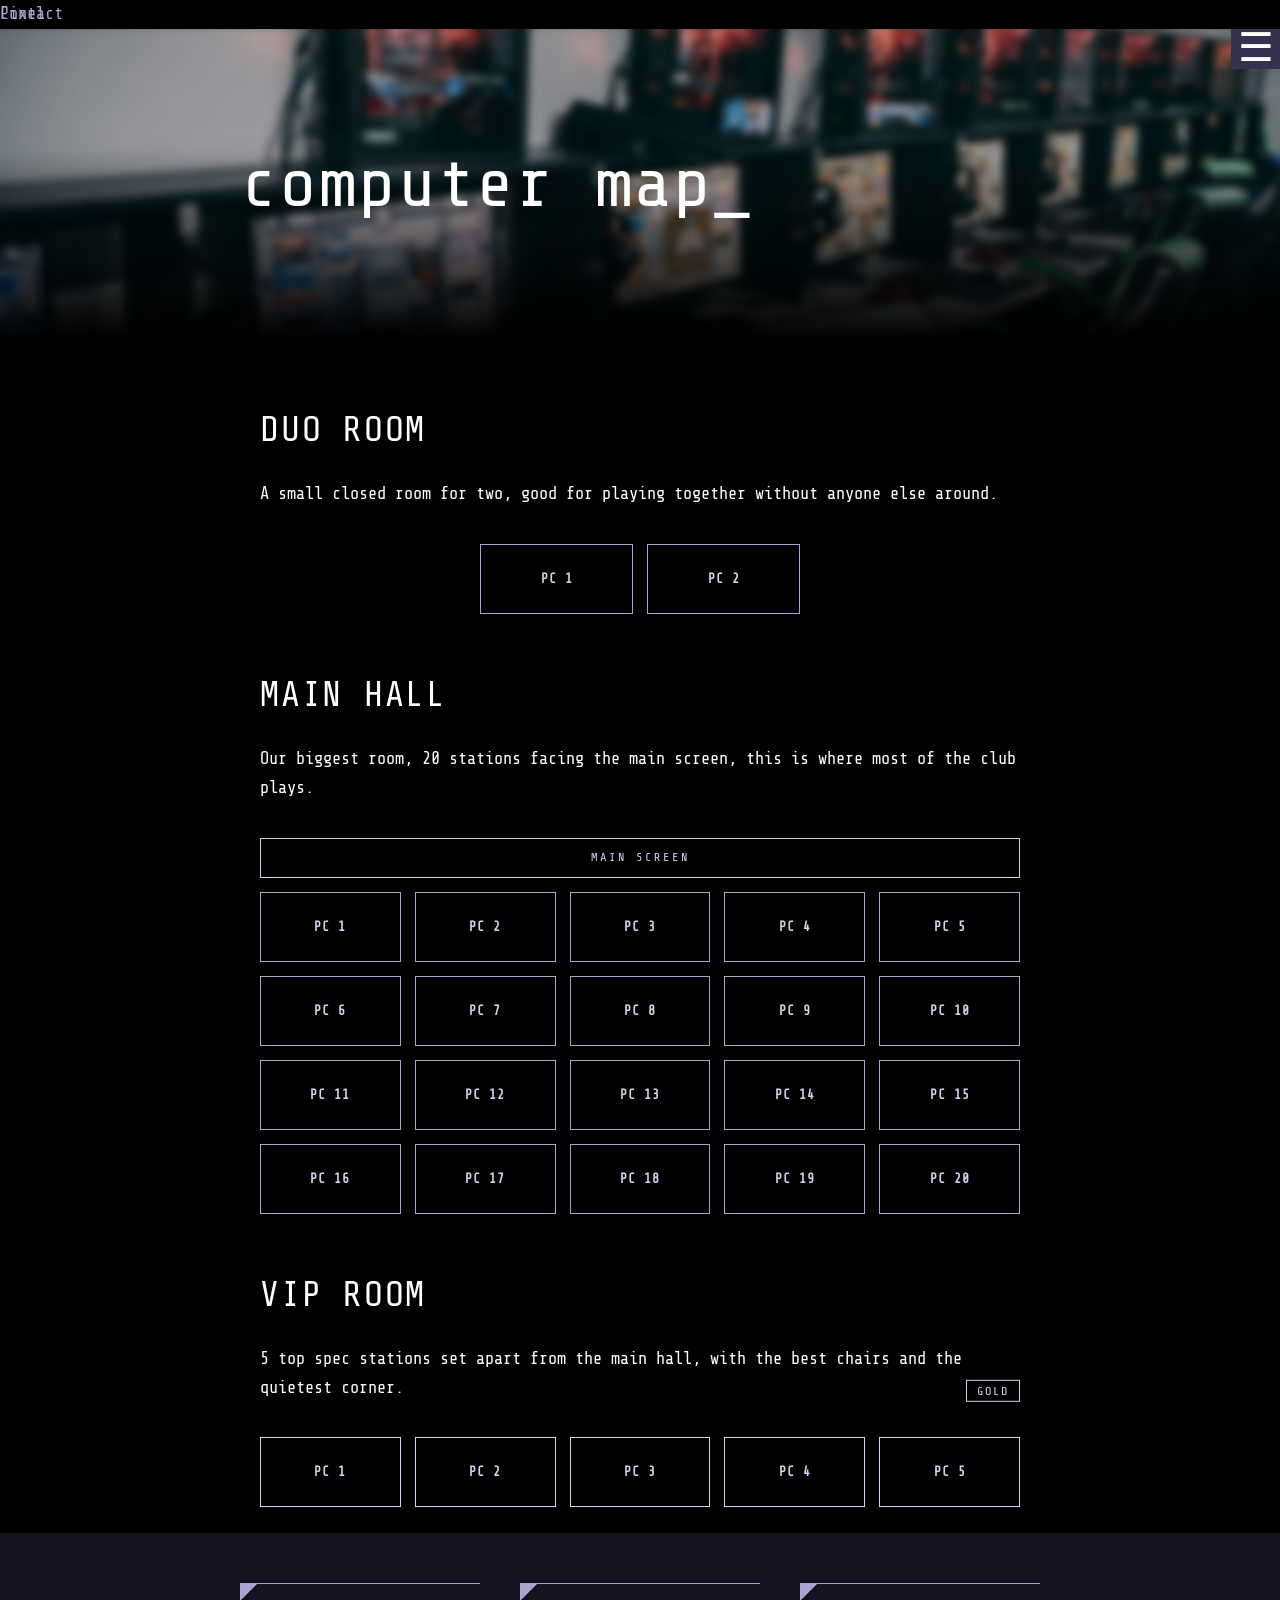
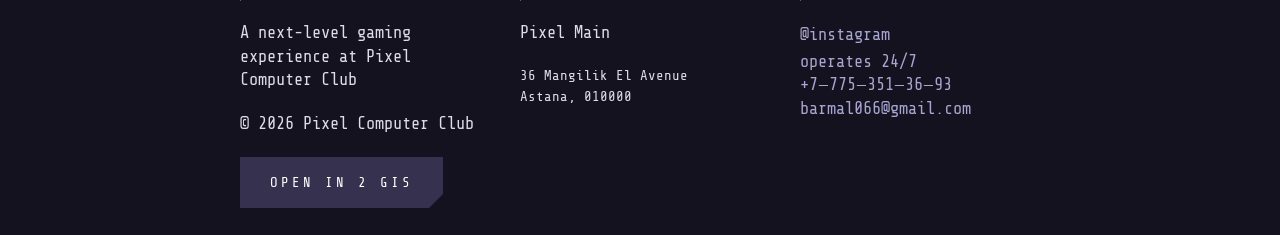
<file: computer-map.html>
<!doctype html>
<html lang="en">
  <head>
    <meta charset="utf-8">
    <meta name="viewport" content="width=device-width, initial-scale=1">
    <meta name="author" content="Samarin Maxim">
    <!-- Author: Samarin Maxim -->
    <meta name="description" content="Computer room layout at Pixel Computer Club in Astana.">
    <title>Computer Map - Pixel Computer Club</title>
    <link rel="stylesheet" href="styles.css">
    <link rel="stylesheet" href="css/Maxim.css">
  </head>
  <body>
    <!-- This fixed shortcut remains available while the page is scrolled. -->
    <a class="pixel-fixed-contact" href="https://www.instagram.com/pixel.cyberclub/" target="_blank" rel="noreferrer">Contact</a>
    <div class="pixel-page">
      <header class="pixel-site-header">
        <div class="pixel-site-branding">
          <a class="pixel-brand" href="index.html" aria-label="Pixel Computer Club home">Pixel</a>
        </div>

        <nav class="pixel-navigation" aria-label="Primary navigation">
          <!-- The unordered list gives assistive technology a semantic navigation set. -->
          <ul class="pixel-desktop-nav-list">
            <li class="pixel-nav-item"><a class="pixel-nav-link pixel-nav-home" href="index.html">↰</a></li>

            <li class="pixel-nav-item">
              <details class="pixel-nav-details">
                <summary class="pixel-nav-link">About Pixel <span aria-hidden="true">⌄</span></summary>
                <div class="pixel-nav-dropdown">
                  <a class="pixel-dropdown-card" href="index.html">
                    <img src="assets/pixel/menu-north-bergen.jpg" alt="">
                    <div>
                      <p class="pixel-dropdown-title">About Pixel</p>
                      <p>Our center is designed by industry veterans to deliver a professional gaming experience for all levels.</p>
                      <span aria-hidden="true">→</span>
                    </div>
                  </a>
                  <a class="pixel-dropdown-card" href="index.html#organizations">
                    <img src="assets/pixel/menu-organizations.jpg" alt="">
                    <div>
                      <p class="pixel-dropdown-title">Competitive eSports Organizations</p>
                      <p>Private rooms, top of the line equipment and network for competitive organizations.</p>
                      <span aria-hidden="true">→</span>
                    </div>
                  </a>
                  <a class="pixel-dropdown-card pixel-dropdown-card-wide" href="#contact">
                    <div>
                      <p class="pixel-dropdown-title">Pixel Community League</p>
                      <p>The first-ever in-person high school esports league in the United States.</p>
                      <span aria-hidden="true">→</span>
                    </div>
                  </a>
                </div>
              </details>
            </li>

            <li class="pixel-nav-item"><a class="pixel-nav-link" href="all-locations.html">The devices and price</a></li>
            <li class="pixel-nav-item"><a class="pixel-nav-link" href="food-and-drinks.html">Food and drinks</a></li>
            <li class="pixel-nav-item"><a class="pixel-nav-link pixel-nav-link-active" href="computer-map.html">Computer map</a></li>

            <li class="pixel-nav-item">
              <details class="pixel-nav-details">
                <summary class="pixel-nav-link">Birthday Parties <span aria-hidden="true">⌄</span></summary>
                <div class="pixel-nav-small-dropdown">
                  <a href="all-locations.html">At Pixel Main</a>
                </div>
              </details>
            </li>

            <li class="pixel-nav-item"><a class="pixel-nav-link" href="#contact">Contact Us</a></li>
          </ul>

          <details class="pixel-mobile-menu">
            <summary class="pixel-menu-toggle" aria-label="Open menu"><span class="pixel-menu-icon" aria-hidden="true"></span></summary>
            <ul class="pixel-mobile-nav">
              <li><a href="index.html">↰</a></li>
              <li><a href="index.html">About Pixel</a></li>
              <li><a href="all-locations.html">The devices and price</a></li>
              <li><a href="food-and-drinks.html">Food and drinks</a></li>
              <li><a href="computer-map.html">Computer map</a></li>
              <li><a href="#birthday-parties">Birthday Parties</a></li>
              <li><a href="#contact">Contact Us</a></li>
            </ul>
          </details>
        </nav>
      </header>

      <!-- `main-content` gives the fixed contact link and skip targets one stable page landmark. -->
      <main class="pixel-main" id="main-content">
        <header class="pixel-hero">
          <div class="pixel-hero-background"></div>
          <div class="pixel-hero-inner">
            <h1 class="pixel-hero-title">
              <span>computer map<span class="pixel-cursor">_</span></span>
            </h1>
          </div>
        </header>

        <article class="pixel-article pixel-map-page">
          <div class="pixel-content-wrap">
            <section class="pixel-section pixel-room-section" data-room="duo">
              <h2>Duo Room</h2>
              <p>A small closed room for two, good for playing together without anyone else around.</p>
              <div class="pixel-room-grid pixel-room-grid-duo">
                <div class="pixel-pc">PC 1</div>
                <div class="pixel-pc">PC 2</div>
              </div>
            </section>
          </div>

          <div class="pixel-content-wrap">
            <section class="pixel-section pixel-room-section" data-room="hall">
              <h2>Main Hall</h2>
              <!-- the inline style wins over the grid gap below it and is this page's cascade demo -->
              <p style="color: var(--pixel-white);">Our biggest room, 20 stations facing the main screen, this is where most of the club plays.</p>
              <!-- grid over flexbox here because the seats need to line up in even rows and columns like the real room, flexbox would just wrap them in a messy way -->
              <div class="pixel-room-grid pixel-room-grid-hall">
                <div class="pixel-hall-screen">main screen</div>
                <div class="pixel-pc">PC 1</div>
                <div class="pixel-pc">PC 2</div>
                <div class="pixel-pc">PC 3</div>
                <div class="pixel-pc">PC 4</div>
                <div class="pixel-pc">PC 5</div>
                <div class="pixel-pc">PC 6</div>
                <div class="pixel-pc">PC 7</div>
                <div class="pixel-pc">PC 8</div>
                <div class="pixel-pc">PC 9</div>
                <div class="pixel-pc">PC 10</div>
                <div class="pixel-pc">PC 11</div>
                <div class="pixel-pc">PC 12</div>
                <div class="pixel-pc">PC 13</div>
                <div class="pixel-pc">PC 14</div>
                <div class="pixel-pc">PC 15</div>
                <div class="pixel-pc">PC 16</div>
                <div class="pixel-pc">PC 17</div>
                <div class="pixel-pc">PC 18</div>
                <div class="pixel-pc">PC 19</div>
                <div class="pixel-pc">PC 20</div>
              </div>
            </section>
          </div>

          <div class="pixel-content-wrap">
            <!-- id here, this is the only room with its own badge color so it needed a hook a class could not give safely -->
            <section class="pixel-section pixel-room-section" id="vip-room" data-room="vip">
              <h2>VIP Room</h2>
              <p>5 top spec stations set apart from the main hall, with the best chairs and the quietest corner.</p>
              <div class="pixel-room-grid pixel-room-grid-vip">
                <div class="pixel-pc pixel-pc-vip">PC 1</div>
                <div class="pixel-pc pixel-pc-vip">PC 2</div>
                <div class="pixel-pc pixel-pc-vip">PC 3</div>
                <div class="pixel-pc pixel-pc-vip">PC 4</div>
                <div class="pixel-pc pixel-pc-vip">PC 5</div>
              </div>
            </section>
          </div>
        </article>
      </main>

      <!-- `contact` gives the header and footer links a stable destination. -->
      <footer class="pixel-site-footer" id="contact">
        <div class="pixel-footer-inner">
          <div class="pixel-footer-item">
            <div class="pixel-footer-rule" aria-hidden="true"></div>
            <p>A next-level gaming experience at Pixel Computer Club</p>
            <p class="pixel-footer-copyright">&copy; 2026 Pixel Computer Club</p>
            <p><a class="pixel-button" href="https://2gis.kz/astana/firm/70000001081269255" target="_blank" rel="noreferrer">Open in 2 GIS</a></p>
          </div>
          <div class="pixel-footer-item" id="locations">
            <div class="pixel-footer-rule" aria-hidden="true"></div>
            <p class="pixel-footer-location">Pixel Main</p>
            <p><small>36 Mangilik El Avenue<br>Astana, 010000</small></p>
          </div>
          <div class="pixel-footer-item" id="birthday-parties">
            <div class="pixel-footer-rule" aria-hidden="true"></div>
            <a href="https://www.instagram.com/pixel.cyberclub/" target="_blank" rel="noreferrer">@instagram</a><br>
            <p class="pixel-footer-contact"><span class="pixel-footer-social-label">operates 24/7</span><br><span class="pixel-footer-social-label">+7‒775‒351‒36‒93</span><br><span class="pixel-footer-social-label">barmal066@gmail.com</span></p>
          </div>
        </div>
      </footer>
    </div>
  </body>
</html>
</file>
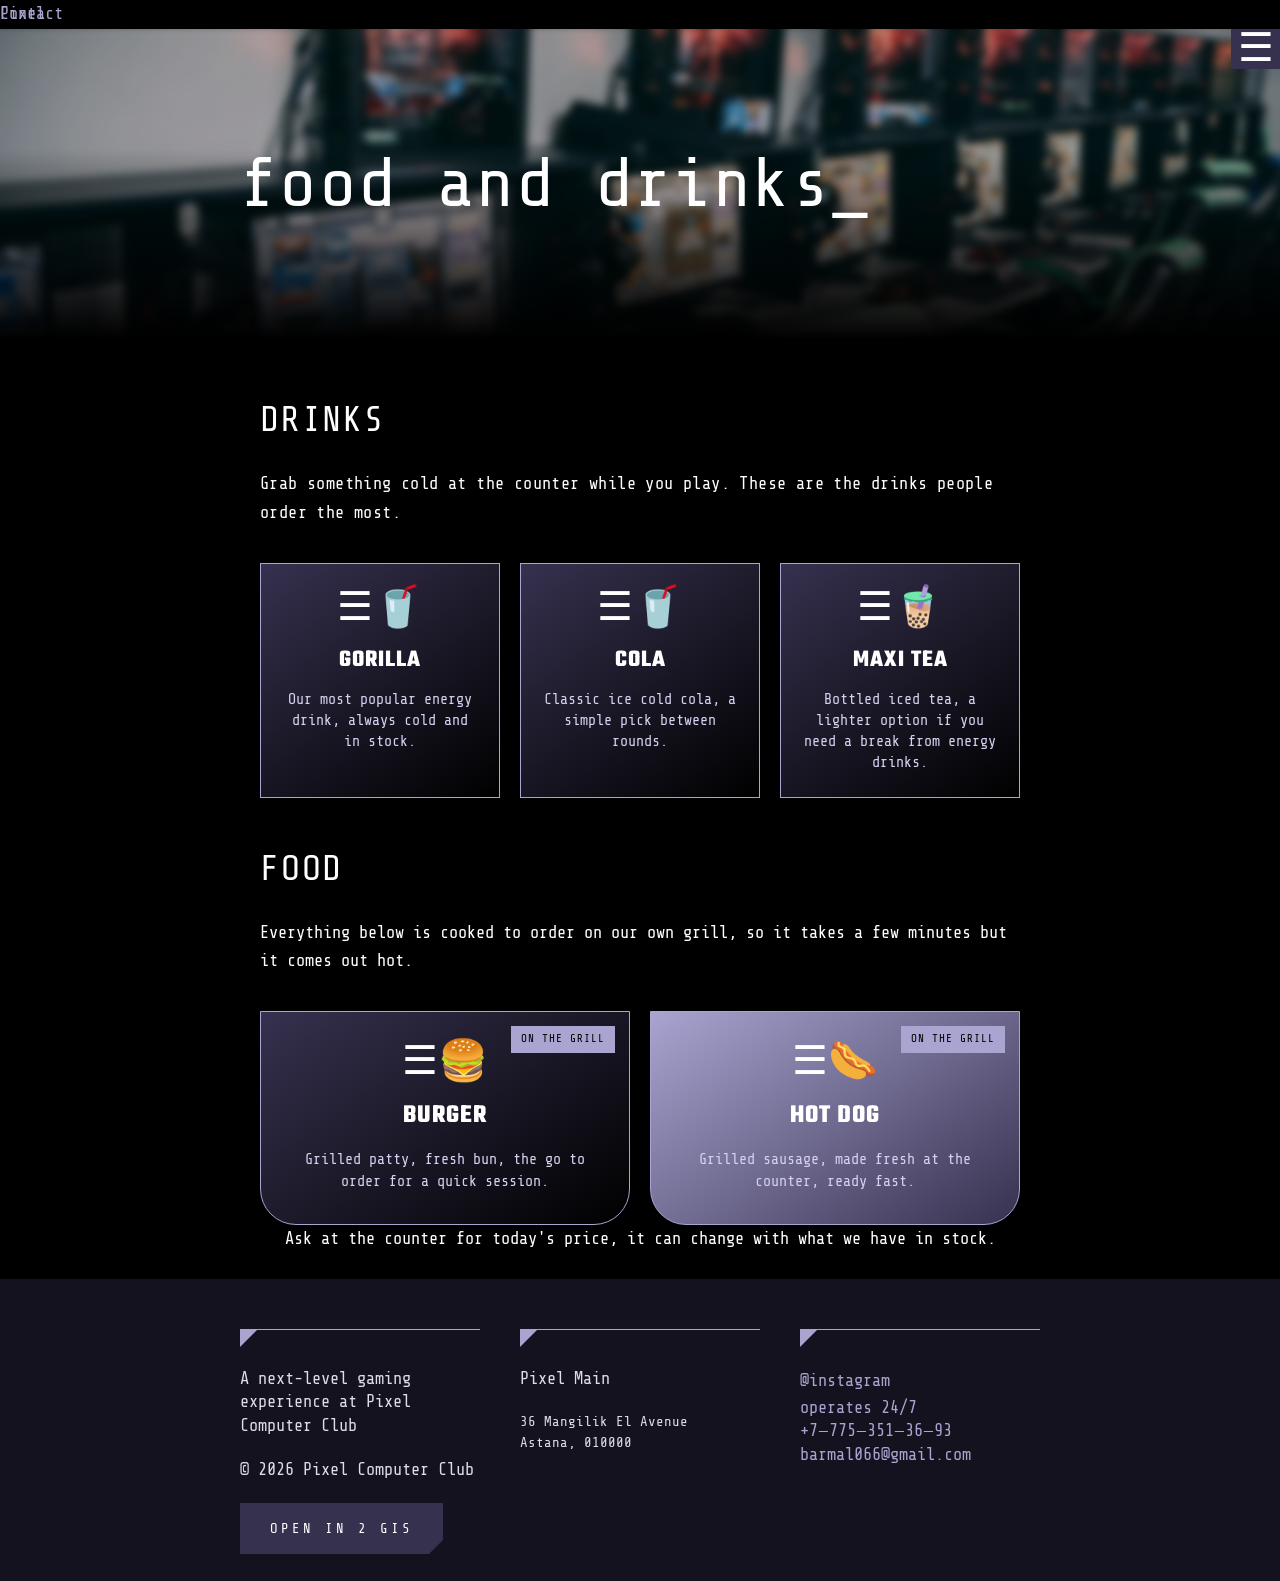
<file: food-and-drinks.html>
<!doctype html>
<html lang="en">
  <head>
    <meta charset="utf-8">
    <meta name="viewport" content="width=device-width, initial-scale=1">
    <meta name="author" content="Samarin Maxim">
    <!-- Author: Samarin Maxim -->
    <meta name="description" content="Food and drinks menu at Pixel Computer Club in Astana.">
    <title>Food and Drinks - Pixel Computer Club</title>
    <link rel="stylesheet" href="styles.css">
    <link rel="stylesheet" href="css/Maxim.css">
    <!-- Internal CSS demonstrates page-level cascade over the two external stylesheets. -->
    <style>
      .pixel-menu-intro {
        color: var(--pixel-light);
        letter-spacing: 0.4px;
      }
    </style>
  </head>
  <body>
    <!-- This fixed shortcut remains available while the page is scrolled. -->
    <a class="pixel-fixed-contact" href="https://www.instagram.com/pixel.cyberclub/" target="_blank" rel="noreferrer">Contact</a>
    <div class="pixel-page">
      <header class="pixel-site-header">
        <div class="pixel-site-branding">
          <a class="pixel-brand" href="index.html" aria-label="Pixel Computer Club home">Pixel</a>
        </div>

        <nav class="pixel-navigation" aria-label="Primary navigation">
          <!-- The unordered list gives assistive technology a semantic navigation set. -->
          <ul class="pixel-desktop-nav-list">
            <li class="pixel-nav-item"><a class="pixel-nav-link pixel-nav-home" href="index.html">↰</a></li>

            <li class="pixel-nav-item">
              <details class="pixel-nav-details">
                <summary class="pixel-nav-link">About Pixel <span aria-hidden="true">⌄</span></summary>
                <div class="pixel-nav-dropdown">
                  <a class="pixel-dropdown-card" href="index.html">
                    <img src="assets/pixel/menu-north-bergen.jpg" alt="">
                    <div>
                      <p class="pixel-dropdown-title">About Pixel</p>
                      <p>Our center is designed by industry veterans to deliver a professional gaming experience for all levels.</p>
                      <span aria-hidden="true">→</span>
                    </div>
                  </a>
                  <a class="pixel-dropdown-card" href="index.html#organizations">
                    <img src="assets/pixel/menu-organizations.jpg" alt="">
                    <div>
                      <p class="pixel-dropdown-title">Competitive eSports Organizations</p>
                      <p>Private rooms, top of the line equipment and network for competitive organizations.</p>
                      <span aria-hidden="true">→</span>
                    </div>
                  </a>
                  <a class="pixel-dropdown-card pixel-dropdown-card-wide" href="#contact">
                    <div>
                      <p class="pixel-dropdown-title">Pixel Community League</p>
                      <p>The first-ever in-person high school esports league in the United States.</p>
                      <span aria-hidden="true">→</span>
                    </div>
                  </a>
                </div>
              </details>
            </li>

            <li class="pixel-nav-item"><a class="pixel-nav-link" href="all-locations.html">The devices and price</a></li>
            <li class="pixel-nav-item"><a class="pixel-nav-link pixel-nav-link-active" href="food-and-drinks.html">Food and drinks</a></li>
            <li class="pixel-nav-item"><a class="pixel-nav-link" href="computer-map.html">Computer map</a></li>

            <li class="pixel-nav-item">
              <details class="pixel-nav-details">
                <summary class="pixel-nav-link">Birthday Parties <span aria-hidden="true">⌄</span></summary>
                <div class="pixel-nav-small-dropdown">
                  <a href="all-locations.html">At Pixel Main</a>
                </div>
              </details>
            </li>

            <li class="pixel-nav-item"><a class="pixel-nav-link" href="#contact">Contact Us</a></li>
          </ul>

          <details class="pixel-mobile-menu">
            <summary class="pixel-menu-toggle" aria-label="Open menu"><span class="pixel-menu-icon" aria-hidden="true"></span></summary>
            <ul class="pixel-mobile-nav">
              <li><a href="index.html">↰</a></li>
              <li><a href="index.html">About Pixel</a></li>
              <li><a href="all-locations.html">The devices and price</a></li>
              <li><a href="food-and-drinks.html">Food and drinks</a></li>
              <li><a href="computer-map.html">Computer map</a></li>
              <li><a href="#birthday-parties">Birthday Parties</a></li>
              <li><a href="#contact">Contact Us</a></li>
            </ul>
          </details>
        </nav>
      </header>

      <!-- `main-content` gives the fixed contact link and skip targets one stable page landmark. -->
      <main class="pixel-main" id="main-content">
        <header class="pixel-hero">
          <div class="pixel-hero-background"></div>
          <div class="pixel-hero-inner">
            <h1 class="pixel-hero-title">
              <span>food and drinks<span class="pixel-cursor">_</span></span>
            </h1>
          </div>
        </header>

        <article class="pixel-article pixel-menu-page">
          <div class="pixel-content-wrap">
            <!-- id here because this is the one landmark on the page a QR code on the tables can point straight to -->
            <section class="pixel-section pixel-drinks-section" id="drinks-menu">
              <h2>Drinks</h2>
              <!-- the inline style wins over the internal rule above, this is the second cascade demo the project needs -->
              <p class="pixel-menu-intro" style="color: var(--pixel-white);">Grab something cold at the counter while you play. These are the drinks people order the most.</p>

              <!-- flex row, wraps on small screens, cards grow and shrink together -->
              <div class="pixel-drinks-row">
                <article class="pixel-drink-card">
                  <span class="pixel-menu-icon" aria-hidden="true">🥤</span>
                  <h3>Gorilla</h3>
                  <p>Our most popular energy drink, always cold and in stock.</p>
                </article>
                <article class="pixel-drink-card">
                  <span class="pixel-menu-icon" aria-hidden="true">🥤</span>
                  <h3>Cola</h3>
                  <p>Classic ice cold cola, a simple pick between rounds.</p>
                </article>
                <article class="pixel-drink-card">
                  <span class="pixel-menu-icon" aria-hidden="true">🧋</span>
                  <h3>Maxi Tea</h3>
                  <p>Bottled iced tea, a lighter option if you need a break from energy drinks.</p>
                </article>
              </div>
            </section>
          </div>

          <div class="pixel-content-wrap">
            <section class="pixel-section pixel-food-section" data-menu="grill">
              <h2>Food</h2>
              <p>Everything below is cooked to order on our own grill, so it takes a few minutes but it comes out hot.</p>

              <!-- grid with fr units, two even columns and a gap -->
              <div class="pixel-food-grid">
                <article class="pixel-food-card">
                  <span class="pixel-menu-icon" aria-hidden="true">🍔</span>
                  <h3>Burger</h3>
                  <p>Grilled patty, fresh bun, the go to order for a quick session.</p>
                  <span class="pixel-grill-badge">on the grill</span>
                </article>
                <article class="pixel-food-card">
                  <span class="pixel-menu-icon" aria-hidden="true">🌭</span>
                  <h3>Hot Dog</h3>
                  <p>Grilled sausage, made fresh at the counter, ready fast.</p>
                  <span class="pixel-grill-badge">on the grill</span>
                </article>
              </div>
              <p class="pixel-menu-note">Ask at the counter for today's price, it can change with what we have in stock.</p>
            </section>
          </div>
        </article>
      </main>

      <!-- `contact` gives the header and footer links a stable destination. -->
      <footer class="pixel-site-footer" id="contact">
        <div class="pixel-footer-inner">
          <div class="pixel-footer-item">
            <div class="pixel-footer-rule" aria-hidden="true"></div>
            <p>A next-level gaming experience at Pixel Computer Club</p>
            <p class="pixel-footer-copyright">&copy; 2026 Pixel Computer Club</p>
            <p><a class="pixel-button" href="https://2gis.kz/astana/firm/70000001081269255" target="_blank" rel="noreferrer">Open in 2 GIS</a></p>
          </div>
          <div class="pixel-footer-item" id="locations">
            <div class="pixel-footer-rule" aria-hidden="true"></div>
            <p class="pixel-footer-location">Pixel Main</p>
            <p><small>36 Mangilik El Avenue<br>Astana, 010000</small></p>
          </div>
          <div class="pixel-footer-item" id="birthday-parties">
            <div class="pixel-footer-rule" aria-hidden="true"></div>
            <a href="https://www.instagram.com/pixel.cyberclub/" target="_blank" rel="noreferrer">@instagram</a><br>
            <p class="pixel-footer-contact"><span class="pixel-footer-social-label">operates 24/7</span><br><span class="pixel-footer-social-label">+7‒775‒351‒36‒93</span><br><span class="pixel-footer-social-label">barmal066@gmail.com</span></p>
          </div>
        </div>
      </footer>
    </div>
  </body>
</html>
</file>
<file: styles.css>
@font-face {
  font-family: "Teko Local";
  src: url("assets/pixel/teko-300.ttf") format("truetype");
  font-style: normal;
  font-weight: 300;
  font-display: swap;
}

@font-face {
  font-family: "Teko Local";
  src: url("assets/pixel/teko-400.ttf") format("truetype");
  font-style: normal;
  font-weight: 400;
  font-display: swap;
}

@font-face {
  font-family: "Teko Local";
  src: url("assets/pixel/teko-700.ttf") format("truetype");
  font-style: normal;
  font-weight: 700;
  font-display: swap;
}

@font-face {
  font-family: "Share Tech Mono Local";
  src: url("assets/pixel/share-tech-mono.ttf") format("truetype");
  font-style: normal;
  font-weight: 400;
  font-display: swap;
}

:root {
  --pixel-black: #000000;
  --pixel-green: #a9a4d0;
  --pixel-light-green: #d5d1f0;
  --pixel-gray: #dedce8;
  --pixel-footer: #14121e;
  --pixel-purple: #36314f;
  --pixel-purple-hover: #51496e;
  --pixel-white: #ffffff;
  --pixel-light: var(--pixel-light-green);
  --pixel-lilac: var(--pixel-green);
}

* {
  box-sizing: border-box;
}

html {
  min-height: 100%;
  scroll-behavior: smooth;
}

body {
  min-width: 320px;
  margin: 0;
  overflow-x: hidden;
  background: var(--pixel-black);
  color: #fff;
  font-family: "Share Tech Mono Local", "Teko Local", "Arial Narrow", sans-serif;
  font-size: 17px;
  line-height: 1.7;
}

a {
  color: var(--pixel-green);
  text-decoration: none;
  transition: color 0.2s ease;
}

a:hover,
a:focus-visible {
  color: var(--pixel-light-green);
}

.pixel-page {
  min-height: 100vh;
  background: var(--pixel-black);
}

.pixel-site-header {
  position: absolute;
  inset: 0 0 auto;
  z-index: 100;
  height: 40px;
}

.pixel-navigation {
  position: relative;
  height: 40px;
}

.pixel-desktop-nav,
.pixel-desktop-nav-list {
  display: flex;
  justify-content: flex-end;
  height: 40px;
  margin: 0;
  padding-right: 20px;
  list-style: none;
}

.pixel-nav-item,
.pixel-nav-details {
  position: relative;
  height: 40px;
}

.pixel-nav-link,
.pixel-nav-details > summary {
  display: block;
  height: 40px;
  padding: 0 30px;
  color: #fff;
  font-size: 14px;
  font-weight: 700;
  letter-spacing: 3px;
  line-height: 40px;
  text-transform: lowercase;
  white-space: nowrap;
}

.pixel-nav-details > summary {
  cursor: pointer;
  list-style: none;
}

.pixel-nav-details > summary::-webkit-details-marker {
  display: none;
}

.pixel-nav-link:hover,
.pixel-nav-link:focus-visible,
.pixel-nav-details > summary:hover,
.pixel-nav-details > summary:focus-visible,
.pixel-nav-details[open] > summary,
.pixel-nav-link-active {
  background: var(--pixel-purple);
  color: #fff;
}

.pixel-nav-home {
  min-width: 70px;
  font-size: 20px;
  text-align: center;
}

.pixel-nav-dropdown,
.pixel-nav-small-dropdown {
  position: absolute;
  top: 40px;
  right: 0;
  z-index: 50;
  visibility: hidden;
  opacity: 0;
  background: #211e30;
  transition: opacity 0.2s ease, visibility 0.2s ease;
}

.pixel-nav-details:hover .pixel-nav-dropdown,
.pixel-nav-details:focus-within .pixel-nav-dropdown,
.pixel-nav-details[open] .pixel-nav-dropdown {
  visibility: visible;
  opacity: 1;
}

.pixel-nav-dropdown {
  display: grid;
  grid-template-columns: 1fr 1fr;
  width: 540px;
  gap: 15px;
  padding: 20px;
}

.pixel-dropdown-card {
  display: flex;
  gap: 12px;
  min-height: 110px;
  color: #fff;
}

.pixel-dropdown-card-wide {
  grid-column: 1 / -1;
}

.pixel-dropdown-card img {
  width: 84px;
  height: 84px;
  flex: 0 0 auto;
  object-fit: cover;
}

.pixel-dropdown-card h4 {
  margin: 0 0 4px;
  color: #fff;
  font-size: 18px;
  line-height: 1.1;
  text-transform: none;
}

.pixel-dropdown-card p {
  margin: 0;
  color: var(--pixel-gray);
  font-size: 14px;
  line-height: 1.3;
}

.pixel-dropdown-card span {
  color: var(--pixel-green);
  font-size: 22px;
}

.pixel-nav-small-dropdown {
  display: flex;
  width: 180px;
  flex-direction: column;
  padding: 10px 0;
}

.pixel-nav-small-dropdown a {
  padding: 7px 20px;
  color: #fff;
  font-size: 14px;
  letter-spacing: 1px;
}

.pixel-nav-details:hover .pixel-nav-small-dropdown,
.pixel-nav-details:focus-within .pixel-nav-small-dropdown,
.pixel-nav-details[open] .pixel-nav-small-dropdown {
  visibility: visible;
  opacity: 1;
}

.pixel-mobile-menu {
  display: none;
}

.pixel-menu-toggle {
  position: absolute;
  top: 0;
  right: 0;
  display: block;
  width: 49px;
  height: 40px;
  border: 0;
  border-radius: 0;
  background: var(--pixel-purple);
  color: #fff;
  cursor: pointer;
  font-size: 22px;
  line-height: 40px;
  list-style: none;
  text-align: center;
}

.pixel-menu-toggle::-webkit-details-marker {
  display: none;
}

.pixel-menu-icon::before {
  content: "☰";
}

.pixel-mobile-menu[open] .pixel-menu-icon::before {
  content: "×";
}

.pixel-mobile-nav {
  position: absolute;
  top: 40px;
  right: 0;
  z-index: 40;
  display: flex;
  width: 300px;
  flex-direction: column;
  padding: 20px 0 0;
  background: #211e30;
  box-shadow: 0 10px 20px rgb(0 0 0 / 15%);
}

.pixel-mobile-nav a {
  min-height: 42px;
  padding: 0 25px;
  color: #fff;
  font-size: 16px;
  letter-spacing: 2px;
  line-height: 42px;
}

.pixel-mobile-nav a:hover,
.pixel-mobile-nav a:focus-visible {
  background: var(--pixel-purple);
  color: #fff;
}

.pixel-hero {
  position: relative;
  height: 320px;
  margin-bottom: 20px;
  overflow: hidden;
}

.pixel-hero::after {
  position: absolute;
  inset: auto 0 0;
  z-index: 1;
  height: 200px;
  background: linear-gradient(to bottom, transparent 0%, var(--pixel-black) 95%);
  content: "";
}

.pixel-hero-background {
  position: absolute;
  inset: 0;
  background-image: url("assets/pixel/hero.jpg");
  background-position: 50% 50%;
  background-size: cover;
  filter: blur(4px);
  opacity: 0.75;
  transform: scale(1.03);
}

.pixel-hero-inner {
  position: relative;
  z-index: 2;
  width: 100%;
  max-width: 840px;
  height: 100%;
  margin: 0 auto;
  padding: 0 20px;
}

.pixel-hero-title {
  position: absolute;
  top: 120px;
  left: 0;
  max-width: 840px;
  margin: 0;
  padding-left: 140px;
  color: #fff;
  font-size: 70px;
  font-weight: 400;
  letter-spacing: 1.4px;
  line-height: 1;
  text-transform: lowercase;
}

.pixel-hero-title span {
  display: block;
}

.pixel-cursor {
  display: inline !important;
  animation: pixel-blink 1s steps(1, end) infinite;
}

@keyframes pixel-blink {
  50% {
    opacity: 0.15;
  }
}

.pixel-content-wrap {
  width: 100%;
  max-width: 840px;
  margin: 0 auto;
  padding: 0 20px;
}

.pixel-article {
  min-height: 500px;
  margin-bottom: 25.5px;
}

.pixel-section {
  margin-top: 50px;
  padding: 0 20px;
}

.pixel-section h2,
.pixel-section p {
  margin-top: 0;
}

.pixel-section h2 {
  margin-bottom: 29.05px;
  color: #fff;
  font-size: 35px;
  font-weight: 300;
  letter-spacing: 1.75px;
  line-height: 1.2;
  text-transform: uppercase;
}

.pixel-section p {
  margin-bottom: 25.5px;
  color: #fff;
  font-size: 17px;
  line-height: 1.7;
}

.pixel-pricing-section {
  margin-top: 50px;
  padding-bottom: 0;
}

.pixel-pricing-table-wrap {
  width: 100%;
  margin: 35px 0 0;
  overflow-x: auto;
  padding-bottom: 10px;
}

.pixel-pricing-table {
  width: 100%;
  min-width: 720px;
  border-spacing: 8px 0;
  border-collapse: separate;
  color: #fff;
  font-size: 18px;
  text-align: center;
}

.pixel-pricing-table th,
.pixel-pricing-table td {
  padding: 18px 14px;
}

.pixel-pricing-table thead th {
  border: 1px solid var(--pixel-gray);
  border-bottom: 0;
  border-radius: 32px 32px 0 0;
  background: #000;
  font-size: 20px;
  letter-spacing: 1px;
  text-transform: uppercase;
}

.pixel-pricing-table thead th:first-child {
  background: #fff;
  color: #111;
}

.pixel-pricing-table tbody th {
  width: 23%;
  background: #000;
  font-weight: 400;
  text-transform: uppercase;
}

.pixel-pricing-table tbody td {
  border-left: 1px solid rgb(255 255 255 / 8%);
  background: #050505;
  font-size: 25px;
  font-weight: 700;
}

.pixel-pricing-table tbody tr:first-child td {
  background: linear-gradient(180deg, var(--pixel-purple-hover), var(--pixel-purple));
}

.pixel-pricing-table tbody tr:last-child th,
.pixel-pricing-table tbody tr:last-child td {
  border-radius: 0 0 32px 32px;
  padding-bottom: 30px;
}

.pixel-pricing-note {
  margin: 18px 0 0;
  color: var(--pixel-gray) !important;
  font-size: 14px !important;
  text-align: center;
}

.pixel-vip-note {
  margin: 24px 0 0;
  color: #fff !important;
  font-size: 18px !important;
  font-weight: 700;
  text-align: center;
}

.pixel-devices-section {
  margin-top: 75px;
}

.pixel-devices-grid {
  display: grid;
  grid-template-columns: repeat(3, minmax(0, 1fr));
  gap: 22px;
  margin-top: 35px;
}

.pixel-device-card {
  min-height: 470px;
  padding: 30px 22px;
  border: 1px solid var(--pixel-gray);
  border-radius: 0 0 36px 36px;
  background: linear-gradient(145deg, #383452 0%, #161425 100%);
  color: #fff;
  text-align: center;
}

.pixel-device-card:nth-child(2) {
  background: linear-gradient(145deg, #4c4968 0%, #242238 100%);
}

.pixel-device-card:nth-child(3) {
  background: linear-gradient(145deg, #716e86 0%, #3c394c 100%);
}

.pixel-device-card h3 {
  margin: 0 0 28px;
  font-size: 25px;
  letter-spacing: 1px;
  text-transform: uppercase;
}

.pixel-device-card ul {
  display: grid;
  gap: 22px;
  margin: 0;
  padding: 0;
  list-style: none;
}

.pixel-device-card li {
  margin: 0;
  font-size: 18px;
  line-height: 1.15;
}

@media (max-width: 800px) {
  .pixel-devices-grid {
    grid-template-columns: 1fr;
  }

  .pixel-device-card {
    min-height: auto;
  }
}

.pixel-slider {
  position: relative;
  width: min(800px, 100%);
  height: 600px;
  margin: 50px auto;
  padding-left: 20px;
  overflow: visible;
}

.pixel-slider-state {
  position: absolute;
  width: 1px;
  height: 1px;
  margin: -1px;
  overflow: hidden;
  clip: rect(0 0 0 0);
  clip-path: inset(50%);
  white-space: nowrap;
}

.pixel-slide {
  position: absolute;
  inset: 0;
  z-index: 0;
  height: 100%;
  padding: 0 60px 0 50px;
  opacity: 0;
  pointer-events: none;
  transform: scale(0.98);
  transition: opacity 0.4s ease, transform 0.5s cubic-bezier(0.19, 1, 0.22, 1), z-index 1s ease;
}

#slide-1:checked ~ .pixel-slide-1,
#slide-2:checked ~ .pixel-slide-2,
#slide-3:checked ~ .pixel-slide-3,
#slide-4:checked ~ .pixel-slide-4 {
  z-index: 19;
  opacity: 1;
  pointer-events: auto;
  transform: scale(1);
}

.pixel-slide-figure {
  position: absolute;
  inset: 0 60px 0 50px;
  z-index: 7;
  height: 100%;
  margin: 0;
  overflow: hidden;
}

.pixel-slide-image {
  position: relative;
  width: 100%;
  height: 100%;
  background-position: 50%;
  background-size: cover;
}

.pixel-slide-image-1 {
  background-image: url("assets/pixel/slide-1.png");
}

.pixel-slide-image-2 {
  background-image: url("assets/pixel/slide-2.png");
}

.pixel-slide-image-3 {
  background-image: url("assets/pixel/slide-3.png");
}

.pixel-slide-image-4 {
  background-image: url("assets/pixel/slide-4.png");
}

.pixel-slider-nav {
  position: absolute;
  top: 50%;
  right: 0;
  z-index: 99;
  display: flex;
  flex-direction: column;
  gap: 8px;
  transform: translateY(-50%);
}

.pixel-slider-controls {
  display: none;
  flex-direction: column;
  gap: 8px;
}

#slide-1:checked ~ .pixel-slider-nav .pixel-slider-controls-1,
#slide-2:checked ~ .pixel-slider-nav .pixel-slider-controls-2,
#slide-3:checked ~ .pixel-slider-nav .pixel-slider-controls-3,
#slide-4:checked ~ .pixel-slider-nav .pixel-slider-controls-4 {
  display: flex;
}

.pixel-slider-control {
  position: relative;
  padding: 0 10px;
  color: var(--pixel-green);
  cursor: pointer;
  font-size: 25.5px;
  line-height: 1;
  writing-mode: vertical-rl;
  transform: rotate(180deg);
  transition: color 0.5s ease;
}

.pixel-slider-control::after {
  position: absolute;
  top: 50%;
  left: 0;
  width: 0;
  height: 1px;
  background: var(--pixel-light-green);
  content: "";
  transition: width 0.4s ease;
}

.pixel-slider-control:hover,
.pixel-slider-control:focus-visible {
  color: var(--pixel-light-green);
}

.pixel-slider-control:hover::after,
.pixel-slider-control:focus-visible::after {
  width: 100%;
}

.pixel-gallery {
  display: grid;
  width: 90%;
  max-width: 1100px;
  grid-template-columns: repeat(3, 1fr);
  margin: 0 auto 25.5px;
}

.pixel-gallery-item-wrapper {
  height: 220px;
  padding: 0 10px 10px 0;
}

.pixel-gallery-item {
  width: 100%;
  height: 210px;
  border-bottom: 1px solid var(--pixel-green);
  background-position: 50% 50%;
  background-size: cover;
  transition: opacity 0.25s ease;
}

.pixel-gallery-item:hover {
  opacity: 0.8;
}

.pixel-gallery-image-1 {
  background-image: url("assets/pixel/slide-1.png");
}

.pixel-gallery-image-2 {
  background-image: url("assets/pixel/slide-2.png");
}

.pixel-gallery-image-3 {
  background-image: url("assets/pixel/slide-3.png");
}

.pixel-gallery-image-4 {
  background-image: url("assets/pixel/slide-4.png");
}

.pixel-gallery-image-5 {
  background-image: url("assets/pixel/slide-5.png");
}

.pixel-gallery-image-6 {
  background-image: url("assets/pixel/slide-6.png");
}

.pixel-site-footer {
  padding: 50px 0 0;
  background: var(--pixel-footer);
  color: var(--pixel-gray);
}

.pixel-footer-inner {
  display: flex;
  width: 90%;
  max-width: 840px;
  margin: 0 auto;
}

.pixel-footer-item {
  flex: 1;
  min-width: 0;
  padding: 0 20px 20px;
}

.pixel-footer-item h5,
.pixel-footer-rule {
  position: relative;
  height: 10px;
  margin: 0 0 26.72px;
  padding: 10px 20px 0;
  border-top: 1px solid var(--pixel-green);
}

.pixel-footer-item h5::before,
.pixel-footer-rule::before {
  position: absolute;
  top: 0;
  left: 0;
  border-width: 1em 1em 0 0;
  border-style: solid;
  border-color: var(--pixel-green) transparent transparent;
  content: "";
}

.pixel-footer-item h4 {
  margin: 0 0 0.3em;
  color: var(--pixel-gray);
  font-size: 20px;
  font-weight: 300;
  line-height: 1.4;
  text-transform: none;
}

.pixel-footer-item p {
  margin: 0 0 1.2em;
  color: var(--pixel-gray);
  font-size: 17px;
  line-height: 1.4;
}

.pixel-footer-item small {
  display: block;
  font-size: 14px;
  line-height: 1.5;
}

.pixel-footer-item > a,
.pixel-footer-legal a {
  color: var(--pixel-green);
}

.pixel-footer-social-label {
  color: var(--pixel-green);
}

.pixel-footer-item > a:hover,
.pixel-footer-item > a:focus-visible,
.pixel-footer-legal a:hover,
.pixel-footer-legal a:focus-visible {
  color: var(--pixel-light-green);
}

.pixel-button {
  position: relative;
  display: inline-block;
  padding: 14px 30px 0;
  background: var(--pixel-purple);
  color: #fff;
  font-size: 14px;
  letter-spacing: 3px;
  line-height: 23.8px;
  text-transform: uppercase;
}

.pixel-button::after {
  position: absolute;
  right: 1em;
  bottom: -1em;
  left: 0;
  border-width: 0.5em;
  border-style: solid;
  border-color: var(--pixel-purple);
  content: "";
}

.pixel-button::before {
  position: absolute;
  right: 0;
  bottom: -1em;
  border-width: 1em 1em 0 0;
  border-style: solid;
  border-color: var(--pixel-purple) transparent transparent;
  content: "";
}

.pixel-button:hover,
.pixel-button:focus-visible {
  background: var(--pixel-purple-hover);
  color: #fff;
}

.pixel-button:hover::after,
.pixel-button:focus-visible::after {
  border-color: var(--pixel-purple-hover);
}

.pixel-button:hover::before,
.pixel-button:focus-visible::before {
  border-color: var(--pixel-purple-hover) transparent transparent;
}

@media (max-width: 1300px) {
  .pixel-desktop-nav,
  .pixel-desktop-nav-list {
    display: none;
  }

  .pixel-mobile-menu {
    position: absolute;
    top: 0;
    right: 0;
    z-index: 40;
    display: block;
    width: 300px;
    height: 40px;
  }

  .pixel-mobile-menu[open] {
    height: auto;
  }

  .pixel-hero {
    padding-bottom: 40px;
  }

  .pixel-hero-title {
    padding-left: 20px;
    font-size: 70px;
  }
}

@media (max-width: 800px) {
  .pixel-hero {
    height: 420px;
  }

  .pixel-hero-title {
    top: 200px;
    margin-right: 20px;
    font-size: 60px;
    letter-spacing: 0;
  }

  .pixel-gallery {
    display: block;
    width: 100%;
    padding: 0 40px;
  }

  .pixel-gallery-item-wrapper {
    height: 210px;
    margin-bottom: 10px;
    padding: 0;
  }

  .pixel-gallery-item {
    height: 200px;
  }

  .pixel-footer-inner {
    display: block;
  }

  .pixel-footer-item {
    width: 100%;
    text-align: center;
  }

  .pixel-footer-item h5,
  .pixel-footer-rule {
    text-align: left;
  }
}

@media (max-width: 600px) {
  .pixel-slider-control {
    font-size: 22px;
  }

  .pixel-section h2 {
    font-size: 35px;
  }
}

/* ============================================
   Food and drinks page + computer map page
   everything below is only used on these two pages,
   nothing above this line was touched
   ============================================ */

.pixel-menu-icon {
  display: block;
  margin-bottom: 12px;
  font-size: 40px;
  line-height: 1;
}

/* drinks: flex row that wraps and lets the cards grow/shrink to fill the line */
.pixel-drinks-row {
  display: flex;
  flex-wrap: wrap;
  gap: 20px;
  margin-top: 35px;
}

.pixel-drink-card {
  flex: 1 1 200px;
  padding: 24px 20px;
  border: 1px solid var(--pixel-gray);
  background: linear-gradient(145deg, #383452 0%, #161425 100%);
  color: #fff;
  text-align: center;
  transition: background 0.2s ease;
}

.pixel-drink-card:hover,
.pixel-drink-card:focus-within {
  background: linear-gradient(145deg, #4c4968 0%, #242238 100%);
}

.pixel-drink-card h3 {
  margin: 0 0 8px;
  font-size: 22px;
  letter-spacing: 1px;
  text-transform: uppercase;
}

.pixel-drink-card p {
  margin: 0;
  color: var(--pixel-gray);
  font-size: 15px;
  line-height: 1.4;
}

/* food: grid with fr units and a gap, two even columns */
.pixel-food-grid {
  display: grid;
  grid-template-columns: repeat(2, minmax(0, 1fr));
  gap: 20px;
  margin-top: 35px;
}

.pixel-food-card {
  position: relative;
  padding: 30px 22px;
  border: 1px solid var(--pixel-gray);
  border-radius: 0 0 36px 36px;
  background: linear-gradient(145deg, #383452 0%, #161425 100%);
  color: #fff;
  text-align: center;
}

.pixel-food-card:nth-child(2) {
  background: linear-gradient(145deg, #4c4968 0%, #242238 100%);
}

.pixel-food-card h3 {
  margin: 0 0 10px;
  font-size: 24px;
  letter-spacing: 1px;
  text-transform: uppercase;
}

.pixel-food-card p {
  margin: 0;
  color: var(--pixel-gray);
  font-size: 15px;
  line-height: 1.5;
}

/* grill badge sits in the corner of the card, card is relative so this can be absolute against it */
.pixel-grill-badge {
  position: absolute;
  top: 14px;
  right: 14px;
  padding: 4px 10px;
  background: var(--pixel-purple);
  color: #fff;
  font-size: 11px;
  letter-spacing: 1px;
  text-transform: uppercase;
}

@media (max-width: 700px) {
  .pixel-food-grid {
    grid-template-columns: 1fr;
  }
}

/* computer map: each room is its own grid so the seats line up like the real floor plan */
.pixel-room-section {
  margin-top: 60px;
}

.pixel-room-grid {
  display: grid;
  gap: 14px;
  margin: 35px auto 0;
}

.pixel-pc {
  display: flex;
  align-items: center;
  justify-content: center;
  height: 70px;
  border: 1px solid var(--pixel-gray);
  background: #14121e;
  color: var(--pixel-green);
  font-size: 13px;
  font-weight: 700;
  letter-spacing: 1px;
  text-transform: uppercase;
}

.pixel-pc:hover,
.pixel-pc:focus-visible {
  background: var(--pixel-purple);
  color: #fff;
}

/* duo room: just the 2 stations, centered with a max width so they don't stretch across the whole page */
.pixel-room-grid-duo {
  max-width: 320px;
  grid-template-columns: repeat(2, 1fr);
}

/* main hall: 5 columns, minmax keeps seats from getting too thin on a narrow window,
   the screen spans the full row across the top */
.pixel-room-grid-hall {
  grid-template-columns: repeat(5, minmax(70px, 1fr));
}

.pixel-hall-screen {
  grid-column: 1 / -1;
  display: flex;
  align-items: center;
  justify-content: center;
  height: 40px;
  background: #000;
  color: var(--pixel-gray);
  font-size: 12px;
  letter-spacing: 3px;
  text-transform: uppercase;
}

/* vip room: 5 across, gold-ish border to set it apart from the regular pcs */
.pixel-room-grid-vip {
  grid-template-columns: repeat(5, minmax(70px, 1fr));
}

.pixel-pc-vip {
  border-color: var(--pixel-light-green);
  color: var(--pixel-light-green);
}

.pixel-pc-vip:hover,
.pixel-pc-vip:focus-visible {
  background: var(--pixel-purple-hover);
  color: #fff;
}

@media (max-width: 700px) {
  .pixel-room-grid-hall,
  .pixel-room-grid-vip {
    grid-template-columns: repeat(3, minmax(60px, 1fr));
  }
}
</file>
<file: css/Maxim.css>
/*
  Maxim.css - styles for my two pages, food-and-drinks.html and computer-map.html.
  Loaded after base.css, so this only adds page specific rules on top of the shared
  palette, fonts and reset. I reuse the shared layout classes from base.css and
  Anuar.css that both pages already depend on, like .pixel-page, .pixel-site-header,
  .pixel-hero, .pixel-content-wrap and .pixel-section, since those are the common
  foundation and rebuilding them here would just fight the cascade.
*/

.pixel-menu-icon {
  display: block;
  margin-bottom: 12px;
  font-size: 40px;
  line-height: 1;
}

.pixel-menu-note {
  margin: 18px 0 0;
  color: var(--pixel-light);
  font-size: 14px;
  text-align: center;
}

/* grouping: both card types share the same base look before their own rules take over */
.pixel-drink-card,
.pixel-food-card {
  border: 1px solid var(--pixel-lilac);
  color: var(--pixel-white);
  text-align: center;
}

/* drinks: flex row that wraps, cards grow and shrink to share the line evenly */
.pixel-drinks-row {
  display: flex;
  flex-wrap: wrap;
  gap: 20px;
  margin-top: 35px;
}

.pixel-drink-card {
  flex: 1 1 200px;
  padding: 24px 20px;
  background: linear-gradient(145deg, var(--pixel-purple) 0%, var(--pixel-black) 100%);
  transition: background 0.2s ease;
}

/* :hover and :focus-within so the card reacts to mouse and to keyboard tabbing */
.pixel-drink-card:hover,
.pixel-drink-card:focus-within {
  background: linear-gradient(145deg, var(--pixel-lilac) 0%, var(--pixel-purple) 100%);
}

.pixel-drink-card h3 {
  margin: 0 0 8px;
  font-family: "Teko Local", "Share Tech Mono Local", "Arial Narrow", sans-serif;
  font-size: 24px;
  letter-spacing: 1px;
  text-transform: uppercase;
}

.pixel-drink-card > p {
  margin: 0;
  color: var(--pixel-light);
  font-size: 15px;
  line-height: 1.4;
}

/* food: grid with fr units and a gap, two even columns */
.pixel-food-grid {
  display: grid;
  grid-template-columns: repeat(2, minmax(0, 1fr));
  gap: 20px;
  margin-top: 35px;
}

.pixel-food-card {
  /* relative so the grill badge below can be placed against this card, not the whole page */
  position: relative;
  padding: 30px 22px;
  border-radius: 0 0 36px 36px;
  background: linear-gradient(145deg, var(--pixel-purple) 0%, var(--pixel-black) 100%);
}

/* :nth-child gives the second card a lighter tone, same trick as the device tiers on the pricing page */
.pixel-food-card:nth-child(2) {
  background: linear-gradient(145deg, var(--pixel-lilac) 0%, var(--pixel-purple) 100%);
}

.pixel-food-card h3 {
  margin: 0 0 10px;
  font-family: "Teko Local", "Share Tech Mono Local", "Arial Narrow", sans-serif;
  font-size: 26px;
  letter-spacing: 1px;
  text-transform: uppercase;
}

.pixel-food-card > p {
  margin: 0;
  color: var(--pixel-light);
  font-size: 15px;
  line-height: 1.5;
}

/* absolute against the relative card above, sits in the top right corner */
.pixel-grill-badge {
  position: absolute;
  top: 14px;
  right: 14px;
  padding: 4px 10px;
  background: var(--pixel-purple);
  color: var(--pixel-white);
  font-size: 11px;
  letter-spacing: 1px;
  text-transform: uppercase;
}

/*
  specificity experiment, both rules target .pixel-grill-badge:
  rule A above has specificity 0-1-0 (one class)
  rule B below is [data-menu="grill"] .pixel-grill-badge, specificity 0-2-0 (attribute + class)
  rule B wins because it is more specific, not because it comes later, so removing the
  attribute selector from the food section would flip the badge color back to rule A
*/
[data-menu="grill"] .pixel-grill-badge {
  background: var(--pixel-lilac);
  color: var(--pixel-black);
}

@media (max-width: 700px) {
  .pixel-food-grid {
    grid-template-columns: 1fr;
  }
}

/* computer map: each room is its own grid so the seats line up like the real floor plan */
.pixel-room-section {
  margin-top: 60px;
}

.pixel-room-grid {
  display: grid;
  gap: 14px;
  margin: 35px auto 0;
}

.pixel-pc {
  /* flexbox centers the label inside each seat box */
  display: flex;
  align-items: center;
  justify-content: center;
  height: 70px;
  border: 1px solid var(--pixel-lilac);
  background: var(--pixel-black);
  color: var(--pixel-light);
  font-size: 13px;
  font-weight: 700;
  letter-spacing: 1px;
  text-transform: uppercase;
}

.pixel-pc:hover,
.pixel-pc:focus-visible {
  background: var(--pixel-purple);
  color: var(--pixel-white);
}

/* duo room: only 2 seats, centered on the page with margin auto so it does not stretch full width */
.pixel-room-grid-duo {
  max-width: 320px;
  grid-template-columns: repeat(2, 1fr);
}

/*
  main hall: 5 columns, minmax stops seats from getting too thin on a narrow window,
  the screen spans the full row with grid-column so it sits above every seat
*/
.pixel-room-grid-hall {
  grid-template-columns: repeat(5, minmax(70px, 1fr));
}

.pixel-hall-screen {
  grid-column: 1 / -1;
  display: flex;
  align-items: center;
  justify-content: center;
  height: 40px;
  background: var(--pixel-black);
  border: 1px solid var(--pixel-light);
  color: var(--pixel-light);
  font-size: 12px;
  letter-spacing: 3px;
  text-transform: uppercase;
}

/* vip room: 5 across, lilac border and text to set it apart from the regular seats */
.pixel-room-grid-vip {
  grid-template-columns: repeat(5, minmax(70px, 1fr));
}

.pixel-pc-vip {
  border-color: var(--pixel-light);
  color: var(--pixel-light);
}

.pixel-pc-vip:hover,
.pixel-pc-vip:focus-visible {
  background: var(--pixel-lilac);
  color: var(--pixel-black);
}

/* centering technique 3: absolute plus transform, used to badge the vip room title without pushing the text */
#vip-room {
  position: relative;
}

#vip-room h2::after {
  content: "gold";
  position: absolute;
  top: 50%;
  right: 20px;
  transform: translateY(-50%);
  padding: 3px 10px;
  border: 1px solid var(--pixel-light);
  color: var(--pixel-light);
  font-size: 12px;
  letter-spacing: 2px;
  text-transform: uppercase;
}

@media (max-width: 700px) {
  .pixel-room-grid-hall,
  .pixel-room-grid-vip {
    grid-template-columns: repeat(3, minmax(60px, 1fr));
  }

  #vip-room h2::after {
    display: none;
  }
}
</file>
